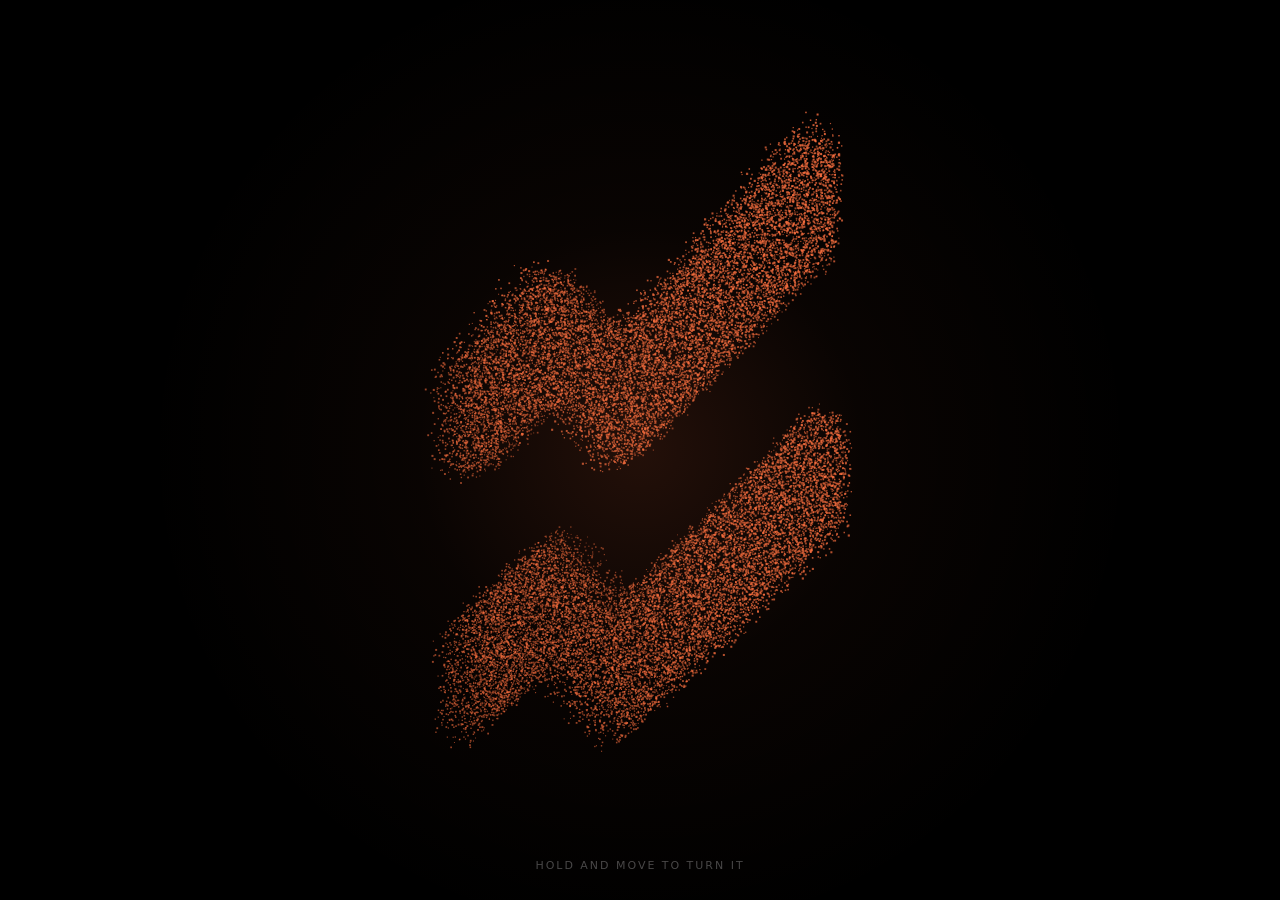
<file: index.html>
<!doctype html>
<html lang="en">
<head>
  <meta charset="utf-8" />
  <meta name="viewport" content="width=device-width, initial-scale=1" />
  <title>Uprising — Particle Mark</title>
  <meta name="description" content="Interactive particle rendering of the Uprising mark. Canvas 2D, no dependencies." />
  <link rel="icon" href="logo.svg" type="image/svg+xml" />
  <link rel="stylesheet" href="style.css" />
</head>
<body>
  <main class="stage">
    <canvas id="scene" aria-label="Animated particle rendering of the Uprising mark"></canvas>
    <p class="hint">hold and move to turn it</p>
  </main>
  <script src="particles.js"></script>
</body>
</html>
</file>
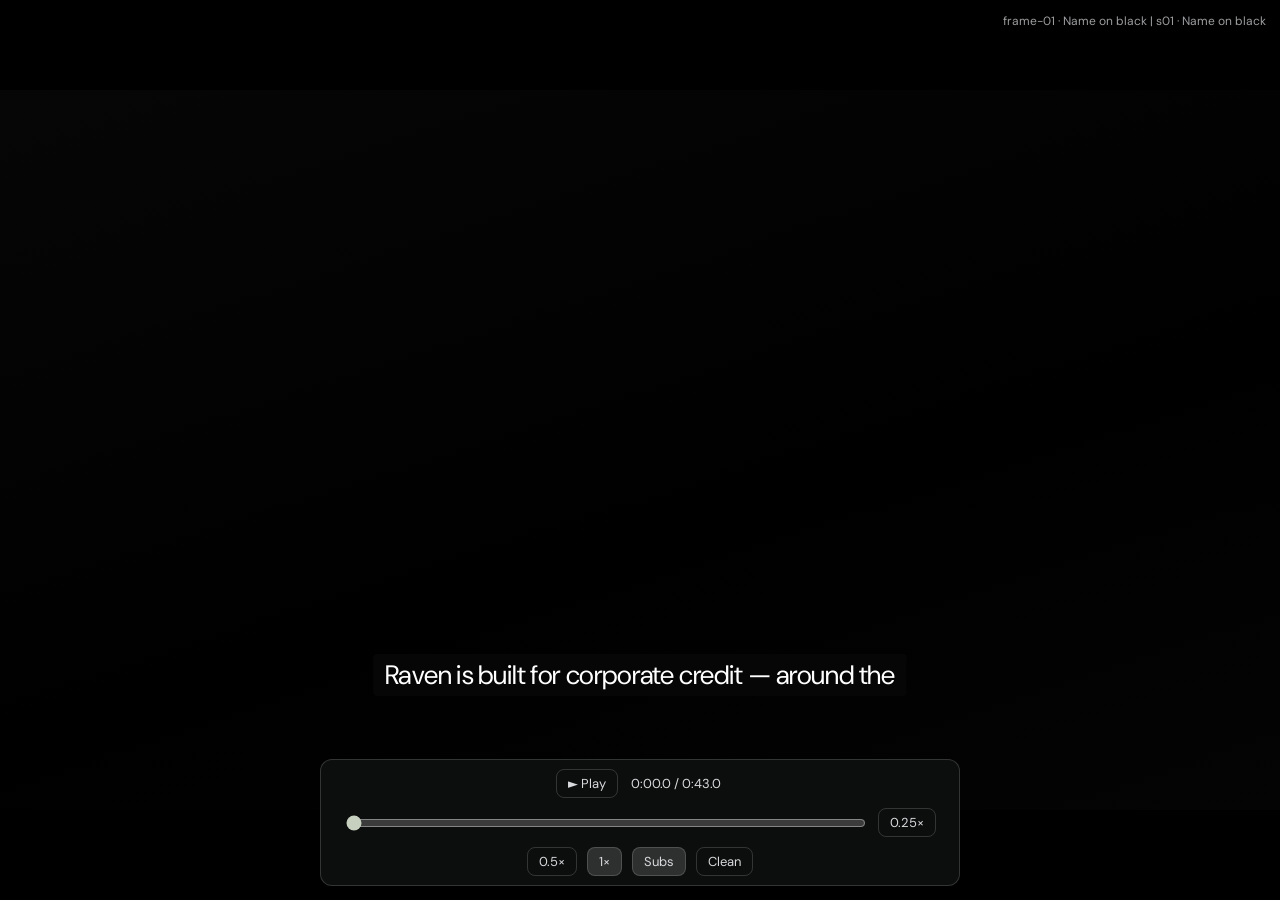
<file: raven-animatic/index.html>
<!doctype html>
<html lang="en"><head><meta charset="utf-8">
<meta name="viewport" content="width=device-width, initial-scale=1, viewport-fit=cover">
<title>Raven | Shorts No.1 — animatic, revision 5</title>
<link rel="preconnect" href="https://fonts.googleapis.com">
<link rel="preconnect" href="https://fonts.gstatic.com" crossorigin>
<link rel="stylesheet" href="https://fonts.googleapis.com/css2?family=DM+Sans:ital,opsz,wght@0,9..40,300..700&display=swap">
<style>
*{box-sizing:border-box}
html,body{margin:0;height:100%;background:#000;overflow:hidden}
body{font-family:'Google Sans','Google Sans Text','DM Sans',system-ui,sans-serif;-webkit-font-smoothing:antialiased}
#wrap{position:fixed;inset:0;overflow:hidden;background:#000}
#stage{position:absolute;left:50%;top:50%;width:1920px;height:1080px;transform-origin:50% 50%;background:#000}
.sc{position:absolute;inset:0;overflow:hidden}
.beat{position:absolute;inset:0}
#flash{position:absolute;inset:0;pointer-events:none;opacity:0;background:#fff}
#caps{position:absolute;left:0;top:836px;width:1920px;height:230px;display:flex;flex-direction:column;
  align-items:center;justify-content:flex-start;gap:8px;padding-top:10px;pointer-events:none}
#caps span{display:inline-block;max-width:1560px;padding:6px 18px;border-radius:6px;background:rgba(8,8,8,.78);
  color:#fff;font-size:40px;line-height:1.28;letter-spacing:-.01em;text-align:center}
body.nosubs #caps{display:none}
.ln{display:block;overflow:hidden}
.ln>i{display:block;font-style:normal;will-change:transform}
#bar{position:fixed;left:50%;transform:translateX(-50%);bottom:calc(14px + env(safe-area-inset-bottom,0px));
  z-index:9;display:flex;flex-wrap:wrap;gap:10px;align-items:center;justify-content:center;max-width:calc(100vw - 20px);
  padding:9px 12px;background:rgba(14,16,15,.88);border:1px solid rgba(255,255,255,.16);border-radius:12px;
  color:#d8dadd;font-size:13px;backdrop-filter:blur(8px)}
body.clean #bar{display:none}
#bar button{font:inherit;color:#d8dadd;background:transparent;border:1px solid rgba(255,255,255,.16);
  border-radius:8px;padding:5px 11px;cursor:pointer}
#bar button:hover{border-color:rgba(255,255,255,.45)}
#bar button.on{background:rgba(255,255,255,.14)}
#scrub{width:min(46vw,520px);accent-color:#C7D0BE}
#tc{font-variant-numeric:tabular-nums;min-width:96px;text-align:center}
#hud{position:fixed;right:14px;top:12px;z-index:9;color:rgba(216,218,221,.72);font-size:12px;text-align:right;
  line-height:1.5;pointer-events:none}
body.clean #hud{display:none}
</style></head>
<body>
<div id="wrap"><div id="stage">
  <div class="sc" id="s01"><div style="width: 1920px; height: 1080px; box-sizing: border-box; position: relative; overflow: hidden; background: linear-gradient(162deg, #060606 0%, #000000 58%, #040404 100%); font-family: 'Google Sans', 'Google Sans Text', 'DM Sans', system-ui, sans-serif; color: #ffffff">

  <svg viewBox="0 0 58 42" aria-hidden="true" style="position: absolute; left: 750px; top: 80px; width: 1366px; height: 989px; opacity: 0.15">
    <path d="M33.2617 6.31543H38.5947L44.4883 12.6309H32.4189L27.9287 17.4023H34.2441L57.8213 41.2607H19.2266L12.7715 37.752L11.9287 41.2607L4.91211 35.3662V19.0869H0L12.7715 6.31543H9.96387L16.2793 0H27.3672L33.2617 6.31543ZM24.7002 5.05273C23.6803 5.05279 22.8535 5.87953 22.8535 6.89941C22.8536 7.9192 23.6804 8.74604 24.7002 8.74609C25.72 8.74609 26.5468 7.91923 26.5469 6.89941C26.5469 5.8795 25.7201 5.05273 24.7002 5.05273Z" fill="#C7D0BE"></path>
  </svg>

  <div style="position: absolute; left: 120px; top: 80px; width: 250px; height: 64px; display: flex; align-items: center; gap: 20px">
    <svg viewBox="0 0 58 42" aria-hidden="true" style="width: 86px; height: 62px">
      <path d="M33.2617 6.31543H38.5947L44.4883 12.6309H32.4189L27.9287 17.4023H34.2441L57.8213 41.2607H19.2266L12.7715 37.752L11.9287 41.2607L4.91211 35.3662V19.0869H0L12.7715 6.31543H9.96387L16.2793 0H27.3672L33.2617 6.31543ZM24.7002 5.05273C23.6803 5.05279 22.8535 5.87953 22.8535 6.89941C22.8536 7.9192 23.6804 8.74604 24.7002 8.74609C25.72 8.74609 26.5468 7.91923 26.5469 6.89941C26.5469 5.8795 25.7201 5.05273 24.7002 5.05273Z" fill="#C7D0BE"></path>
    </svg>
    <span style="font-size: 46px; font-weight: 500; letter-spacing: -0.02em; color: #C7D0BE">Raven</span>
  </div>

  <h1 style="position: absolute; left: 120px; top: 430px; margin: 0; width: 1020px; font-size: 120px; font-weight: 500; line-height: 1.1; letter-spacing: -0.02em; color: #ffffff">Built for<br>corporate credit</h1>

  <div style="position: absolute; left: 120px; top: 762px; font-size: 32px; font-weight: 400; line-height: 1.1; letter-spacing: -0.02em; color: rgba(255,255,255,0.7)">raven.ai</div>

</div></div>
  <div class="sc" id="s02"><div style="width: 1920px; height: 1080px; box-sizing: border-box; position: relative; overflow: hidden; background: linear-gradient(162deg, #060606 0%, #000000 58%, #040404 100%); font-family: 'Google Sans', 'Google Sans Text', 'DM Sans', system-ui, sans-serif; color: #ffffff">

  <div style="position: absolute; left: 120px; top: 104px; width: 1680px; display: flex">
    
      <div style="width: 336px; display: flex; flex-direction: column; align-items: center; gap: 18px">
        <span style="font-size: 30px; font-weight: 400; line-height: 1.1; letter-spacing: -0.02em; color: rgba(255,255,255,0.88); white-space: nowrap">Deal documents</span>
        <div style="width: 180px; height: 3px; background: rgba(199,208,190,0.5)"></div>
      </div>
    
      <div style="width: 336px; display: flex; flex-direction: column; align-items: center; gap: 18px">
        <span style="font-size: 30px; font-weight: 400; line-height: 1.1; letter-spacing: -0.02em; color: rgba(255,255,255,0.88); white-space: nowrap">Third-party data</span>
        <div style="width: 180px; height: 3px; background: rgba(199,208,190,0.5)"></div>
      </div>
    
      <div style="width: 336px; display: flex; flex-direction: column; align-items: center; gap: 18px">
        <span style="font-size: 30px; font-weight: 400; line-height: 1.1; letter-spacing: -0.02em; color: rgba(255,255,255,0.88); white-space: nowrap">Firm credit policies</span>
        <div style="width: 180px; height: 3px; background: rgba(199,208,190,0.5)"></div>
      </div>
    
      <div style="width: 336px; display: flex; flex-direction: column; align-items: center; gap: 18px">
        <span style="font-size: 30px; font-weight: 400; line-height: 1.1; letter-spacing: -0.02em; color: rgba(255,255,255,0.88); white-space: nowrap">Firm data</span>
        <div style="width: 180px; height: 3px; background: rgba(199,208,190,0.5)"></div>
      </div>
    
      <div style="width: 336px; display: flex; flex-direction: column; align-items: center; gap: 18px">
        <span style="font-size: 30px; font-weight: 400; line-height: 1.1; letter-spacing: -0.02em; color: rgba(255,255,255,0.88); white-space: nowrap">Raven credit intelligence</span>
        <div style="width: 220px; height: 6px; background: #C7D0BE"></div>
      </div>
    
  </div>

  
    <svg viewBox="0 0 1920 130" aria-hidden="true" style="position: absolute; left: 0; top: 172px; width: 1920px; height: 130px">
      <g stroke="#C7D0BE" stroke-opacity="0.5" stroke-width="3" fill="none">
        <path d="M288 0 L960 130"></path>
        <path d="M624 0 L960 130"></path>
        <path d="M960 0 L960 130"></path>
        <path d="M1296 0 L960 130"></path>
        <path d="M1632 0 L960 130"></path>
      </g>
    </svg>
  

  
    <div style="position: absolute; left: 760px; top: 300px; width: 400px; height: 400px; box-sizing: border-box; border: 3px solid rgba(199,208,190,0.45); border-radius: 14px; display: flex; flex-direction: column; align-items: center; justify-content: center; gap: 26px">
      <svg viewBox="0 0 58 42" aria-hidden="true" style="width: 96px; height: 70px">
        <path d="M33.2617 6.31543H38.5947L44.4883 12.6309H32.4189L27.9287 17.4023H34.2441L57.8213 41.2607H19.2266L12.7715 37.752L11.9287 41.2607L4.91211 35.3662V19.0869H0L12.7715 6.31543H9.96387L16.2793 0H27.3672L33.2617 6.31543ZM24.7002 5.05273C23.6803 5.05279 22.8535 5.87953 22.8535 6.89941C22.8536 7.9192 23.6804 8.74604 24.7002 8.74609C25.72 8.74609 26.5468 7.91923 26.5469 6.89941C26.5469 5.8795 25.7201 5.05273 24.7002 5.05273Z" fill="#C7D0BE"></path>
      </svg>
      <div style="font-size: 40px; font-weight: 500; line-height: 1.1; letter-spacing: 0.24em; text-indent: 0.24em; color: #ffffff">RAVEN</div>
      <div style="font-size: 24px; font-weight: 400; line-height: 1.1; letter-spacing: -0.02em; color: rgba(255,255,255,0.7)">The intelligence layer</div>
    </div>
  

  
    <div>
      <svg viewBox="0 0 1920 60" aria-hidden="true" style="position: absolute; left: 0; top: 470px; width: 1920px; height: 60px">
        <g stroke="#C7D0BE" stroke-opacity="0.6" stroke-width="3" fill="#C7D0BE">
          <path d="M760 30 L450 30"></path>
          <polygon points="424,30 452,18 452,42" stroke="none"></polygon>
          <path d="M1160 30 L1470 30"></path>
          <polygon points="1496,30 1468,18 1468,42" stroke="none"></polygon>
        </g>
      </svg>
      <div style="position: absolute; left: 160px; top: 482px; width: 240px; text-align: right; font-size: 32px; font-weight: 400; letter-spacing: -0.02em; color: #ffffff">Underwriting</div>
      <div style="position: absolute; left: 1520px; top: 482px; font-size: 32px; font-weight: 400; letter-spacing: -0.02em; color: #ffffff">Monitoring</div>
    </div>
  

  
    <div style="position: absolute; left: 120px; top: 730px; width: 1680px; height: 84px; box-sizing: border-box; border: 3px solid rgba(255,255,255,0.14); border-radius: 14px; overflow: hidden">
      <div style="position: absolute; left: -387px; top: 0; height: 84px; display: flex; align-items: center">
        
          <div style="width: 200px; flex: 0 0 200px; display: flex; flex-direction: column; align-items: center; gap: 9px;">
            <span style="font-size: 32px; font-weight: 400; line-height: 1.1; letter-spacing: -0.02em; white-space: nowrap; color: rgba(255,255,255,0.35)">Deal screen</span>
            <div style="width: 0; height: 6px"></div>
          </div>
          <div style="width: 68px; flex: 0 0 68px; display: flex; align-items: center; justify-content: center; padding-bottom: 12px">
            <svg viewBox="0 0 12 20" aria-hidden="true" style="width: 12px; height: 20px">
              <path d="M2.5 2.5 L9.5 10 L2.5 17.5" fill="none" stroke="rgba(255,255,255,0.35)" stroke-width="3"></path>
            </svg>
          </div>
        
          <div style="width: 210px; flex: 0 0 210px; display: flex; flex-direction: column; align-items: center; gap: 9px;">
            <span style="font-size: 32px; font-weight: 400; line-height: 1.1; letter-spacing: -0.02em; white-space: nowrap; color: rgba(255,255,255,0.35)">EBITDA walk</span>
            <div style="width: 0; height: 6px"></div>
          </div>
          <div style="width: 68px; flex: 0 0 68px; display: flex; align-items: center; justify-content: center; padding-bottom: 12px">
            <svg viewBox="0 0 12 20" aria-hidden="true" style="width: 12px; height: 20px">
              <path d="M2.5 2.5 L9.5 10 L2.5 17.5" fill="none" stroke="rgba(255,255,255,0.35)" stroke-width="3"></path>
            </svg>
          </div>
        
          <div style="width: 250px; flex: 0 0 250px; display: flex; flex-direction: column; align-items: center; gap: 9px;">
            <span style="font-size: 32px; font-weight: 400; line-height: 1.1; letter-spacing: -0.02em; white-space: nowrap; color: rgba(255,255,255,0.35)">Sensitize model</span>
            <div style="width: 0; height: 6px"></div>
          </div>
          <div style="width: 68px; flex: 0 0 68px; display: flex; align-items: center; justify-content: center; padding-bottom: 12px">
            <svg viewBox="0 0 12 20" aria-hidden="true" style="width: 12px; height: 20px">
              <path d="M2.5 2.5 L9.5 10 L2.5 17.5" fill="none" stroke="rgba(255,255,255,0.35)" stroke-width="3"></path>
            </svg>
          </div>
        
          <div style="width: 225px; flex: 0 0 225px; display: flex; flex-direction: column; align-items: center; gap: 9px;">
            <span style="font-size: 32px; font-weight: 400; line-height: 1.1; letter-spacing: -0.02em; white-space: nowrap; color: rgba(255,255,255,0.35)">Peer analysis</span>
            <div style="width: 0; height: 6px"></div>
          </div>
          <div style="width: 68px; flex: 0 0 68px; display: flex; align-items: center; justify-content: center; padding-bottom: 12px">
            <svg viewBox="0 0 12 20" aria-hidden="true" style="width: 12px; height: 20px">
              <path d="M2.5 2.5 L9.5 10 L2.5 17.5" fill="none" stroke="rgba(255,255,255,0.35)" stroke-width="3"></path>
            </svg>
          </div>
        
          <div style="width: 140px; flex: 0 0 140px; display: flex; flex-direction: column; align-items: center; gap: 9px; transform: scale(1.06); transform-origin: center">
            <span style="font-size: 32px; font-weight: 400; line-height: 1.1; letter-spacing: -0.02em; white-space: nowrap; color: #ffffff">IC Memo</span>
            <div style="width: 100px; height: 4px; background: rgba(199,208,190,0.8)"></div>
          </div>
          <div style="width: 68px; flex: 0 0 68px; display: flex; align-items: center; justify-content: center; padding-bottom: 12px">
            <svg viewBox="0 0 12 20" aria-hidden="true" style="width: 12px; height: 20px">
              <path d="M2.5 2.5 L9.5 10 L2.5 17.5" fill="none" stroke="rgba(255,255,255,0.35)" stroke-width="3"></path>
            </svg>
          </div>
        
          <div style="width: 210px; flex: 0 0 210px; display: flex; flex-direction: column; align-items: center; gap: 9px;">
            <span style="font-size: 32px; font-weight: 400; line-height: 1.1; letter-spacing: -0.02em; white-space: nowrap; color: rgba(255,255,255,0.35)">Legal review</span>
            <div style="width: 0; height: 6px"></div>
          </div>
          <div style="width: 68px; flex: 0 0 68px; display: flex; align-items: center; justify-content: center; padding-bottom: 12px">
            <svg viewBox="0 0 12 20" aria-hidden="true" style="width: 12px; height: 20px">
              <path d="M2.5 2.5 L9.5 10 L2.5 17.5" fill="none" stroke="rgba(255,255,255,0.35)" stroke-width="3"></path>
            </svg>
          </div>
        
          <div style="width: 230px; flex: 0 0 230px; display: flex; flex-direction: column; align-items: center; gap: 9px;">
            <span style="font-size: 32px; font-weight: 400; line-height: 1.1; letter-spacing: -0.02em; white-space: nowrap; color: rgba(255,255,255,0.35)">Compare deals</span>
            <div style="width: 0; height: 6px"></div>
          </div>
          <div style="width: 68px; flex: 0 0 68px; display: flex; align-items: center; justify-content: center; padding-bottom: 12px">
            <svg viewBox="0 0 12 20" aria-hidden="true" style="width: 12px; height: 20px">
              <path d="M2.5 2.5 L9.5 10 L2.5 17.5" fill="none" stroke="rgba(255,255,255,0.35)" stroke-width="3"></path>
            </svg>
          </div>
        
          <div style="width: 300px; flex: 0 0 300px; display: flex; flex-direction: column; align-items: center; gap: 9px;">
            <span style="font-size: 32px; font-weight: 400; line-height: 1.1; letter-spacing: -0.02em; white-space: nowrap; color: rgba(255,255,255,0.35)">Portfolio snapshot</span>
            <div style="width: 0; height: 6px"></div>
          </div>
          <div style="width: 68px; flex: 0 0 68px; display: flex; align-items: center; justify-content: center; padding-bottom: 12px">
            <svg viewBox="0 0 12 20" aria-hidden="true" style="width: 12px; height: 20px">
              <path d="M2.5 2.5 L9.5 10 L2.5 17.5" fill="none" stroke="rgba(255,255,255,0.35)" stroke-width="3"></path>
            </svg>
          </div>
        
          <div style="width: 210px; flex: 0 0 210px; display: flex; flex-direction: column; align-items: center; gap: 9px;">
            <span style="font-size: 32px; font-weight: 400; line-height: 1.1; letter-spacing: -0.02em; white-space: nowrap; color: rgba(255,255,255,0.35)">Raven Agent</span>
            <div style="width: 0; height: 6px"></div>
          </div>
          <div style="display: none">
            <svg viewBox="0 0 12 20" aria-hidden="true" style="width: 12px; height: 20px">
              <path d="M2.5 2.5 L9.5 10 L2.5 17.5" fill="none" stroke="rgba(255,255,255,0.35)" stroke-width="3"></path>
            </svg>
          </div>
        
      </div>
      <div style="position: absolute; left: 0; top: 0; width: 120px; height: 100%; background: linear-gradient(to right, #000000 0%, rgba(0,0,0,0) 100%)"></div>
      <div style="position: absolute; right: 0; top: 0; width: 120px; height: 100%; background: linear-gradient(to left, #000000 0%, rgba(0,0,0,0) 100%)"></div>
    </div>
  

</div></div>
  <div class="sc" id="chat"><div class="beat" data-id="frame-03a"><div style="width: 1920px; height: 1080px; box-sizing: border-box; position: relative; overflow: hidden; background: #faf9f5; font-family: 'Google Sans', 'Google Sans Text', 'DM Sans', system-ui, sans-serif; color: #1d1d1f">

  <div style="position: absolute; left: 310px; top: 38px; width: 1300px; height: 787px; box-sizing: border-box; background: #ffffff; border: 3px solid #e6e6e1; border-radius: 14px; display: flex; flex-direction: column; overflow: hidden">

    <div style="height: 60px; flex: 0 0 60px; box-sizing: border-box; padding: 0 28px; display: flex; align-items: center; gap: 12px; border-bottom: 3px solid #e6e6e1">
      <svg viewBox="0 0 58 42" aria-hidden="true" style="width: 32px; height: 23px">
        <path d="M33.2617 6.31543H38.5947L44.4883 12.6309H32.4189L27.9287 17.4023H34.2441L57.8213 41.2607H19.2266L12.7715 37.752L11.9287 41.2607L4.91211 35.3662V19.0869H0L12.7715 6.31543H9.96387L16.2793 0H27.3672L33.2617 6.31543ZM24.7002 5.05273C23.6803 5.05279 22.8535 5.87953 22.8535 6.89941C22.8536 7.9192 23.6804 8.74604 24.7002 8.74609C25.72 8.74609 26.5468 7.91923 26.5469 6.89941C26.5469 5.8795 25.7201 5.05273 24.7002 5.05273Z" fill="#141a2e"></path>
      </svg>
      <span style="font-size: 22px; font-weight: 700; letter-spacing: -0.01em">Raven Agent</span>
      <span style="font-size: 22px; font-weight: 400; color: #77777c">· Project Alpha</span>
    </div>

    <div style="flex: 1 1 auto; min-height: 0; box-sizing: border-box; padding: 12px 28px; display: flex; flex-direction: column; justify-content: flex-end; gap: 5px; overflow: hidden">

      

      

      
    </div>

    <div style="flex: 0 0 140px; box-sizing: border-box; padding: 0 28px 14px; display: flex; flex-direction: column; gap: 8px">
      <div style="border: 3px solid #e6e6e1; border-radius: 14px; padding: 12px 18px 10px; display: flex; flex-direction: column; gap: 8px">
        <div style="display: flex; align-items: center; min-height: 30px">
          <span style="font-size: 21px; letter-spacing: -0.01em; color: #1d1d1f">Provide the EBITDA walk for Project Alpha</span>
          
            <span style="display: inline-block; width: 3px; height: 28px; background: #1d1d1f; margin-left: 2px"></span>
          
        </div>
        <div style="display: flex; align-items: center; justify-content: space-between">
          <div style="display: flex; align-items: center; gap: 22px; color: #77777c; font-size: 19px">
            <svg viewBox="0 0 22 22" aria-hidden="true" style="width: 22px; height: 22px">
              <path d="M16 10 L10 16 a3.6 3.6 0 0 1-5.1-5.1 L12.2 3.7 a2.5 2.5 0 0 1 3.5 3.5 L8.6 14.6" fill="none" stroke="#77777c" stroke-width="3" stroke-linecap="round"></path>
            </svg>
            <span style="display: inline-flex; align-items: center; gap: 8px">
              <svg viewBox="0 0 22 22" aria-hidden="true" style="width: 22px; height: 22px">
                <circle cx="11" cy="11" r="8" fill="none" stroke="#77777c" stroke-width="3"></circle>
                <path d="M3 11 H19 M11 3 a12 12 0 0 1 0 16 a12 12 0 0 1 0-16" fill="none" stroke="#77777c" stroke-width="3"></path>
              </svg>
              Web
            </span>
            <span style="display: inline-flex; align-items: center; gap: 8px">
              <svg viewBox="0 0 22 22" aria-hidden="true" style="width: 22px; height: 22px">
                <g fill="none" stroke="#77777c" stroke-width="3">
                  <rect x="3.5" y="3.5" width="6.5" height="6.5" rx="1.6"></rect>
                  <rect x="12" y="3.5" width="6.5" height="6.5" rx="1.6"></rect>
                  <rect x="3.5" y="12" width="6.5" height="6.5" rx="1.6"></rect>
                  <rect x="12" y="12" width="6.5" height="6.5" rx="1.6"></rect>
                </g>
              </svg>
              Skills
            </span>
          </div>
          <button type="button" aria-label="Send" style="width: 44px; height: 44px; border: none; border-radius: 999px; background: #141a2e; display: flex; align-items: center; justify-content: center; cursor: pointer; padding: 0">
            <svg viewBox="0 0 22 22" aria-hidden="true" style="width: 20px; height: 20px">
              <path d="M11 17 V5.5 M5.6 11 L11 5 L16.4 11" fill="none" stroke="#ffffff" stroke-width="3" stroke-linecap="round" stroke-linejoin="round"></path>
            </svg>
          </button>
        </div>
      </div>
      <div style="font-size: 16px; line-height: 1.3; color: #77777c; text-align: center">Raven reads your deal room to answer. Check figures against the sources it cites.</div>
    </div>

  </div>
</div></div>
<div class="beat" data-id="frame-03b"><div style="width: 1920px; height: 1080px; box-sizing: border-box; position: relative; overflow: hidden; background: #faf9f5; font-family: 'Google Sans', 'Google Sans Text', 'DM Sans', system-ui, sans-serif; color: #1d1d1f">

  <div style="position: absolute; left: 310px; top: 38px; width: 1300px; height: 787px; box-sizing: border-box; background: #ffffff; border: 3px solid #e6e6e1; border-radius: 14px; display: flex; flex-direction: column; overflow: hidden">

    <div style="height: 60px; flex: 0 0 60px; box-sizing: border-box; padding: 0 28px; display: flex; align-items: center; gap: 12px; border-bottom: 3px solid #e6e6e1">
      <svg viewBox="0 0 58 42" aria-hidden="true" style="width: 32px; height: 23px">
        <path d="M33.2617 6.31543H38.5947L44.4883 12.6309H32.4189L27.9287 17.4023H34.2441L57.8213 41.2607H19.2266L12.7715 37.752L11.9287 41.2607L4.91211 35.3662V19.0869H0L12.7715 6.31543H9.96387L16.2793 0H27.3672L33.2617 6.31543ZM24.7002 5.05273C23.6803 5.05279 22.8535 5.87953 22.8535 6.89941C22.8536 7.9192 23.6804 8.74604 24.7002 8.74609C25.72 8.74609 26.5468 7.91923 26.5469 6.89941C26.5469 5.8795 25.7201 5.05273 24.7002 5.05273Z" fill="#141a2e"></path>
      </svg>
      <span style="font-size: 22px; font-weight: 700; letter-spacing: -0.01em">Raven Agent</span>
      <span style="font-size: 22px; font-weight: 400; color: #77777c">· Project Alpha</span>
    </div>

    <div style="flex: 1 1 auto; min-height: 0; box-sizing: border-box; padding: 12px 28px; display: flex; flex-direction: column; justify-content: flex-end; gap: 5px; overflow: hidden">

      

      
        <div style="display: flex; justify-content: flex-end; padding-bottom: 4px">
          <div style="max-width: 820px; background: #f0f0ec; border-radius: 10px; padding: 11px 20px; font-size: 21px; line-height: 1.3; letter-spacing: -0.01em">Provide the EBITDA walk for Project Alpha</div>
        </div>
      

      
        <div style="display: flex; flex-direction: column; gap: 10px">

          <div style="display: flex; align-items: center; gap: 11px">
            <svg viewBox="0 0 58 42" aria-hidden="true" style="width: 30px; height: 22px">
              <path d="M33.2617 6.31543H38.5947L44.4883 12.6309H32.4189L27.9287 17.4023H34.2441L57.8213 41.2607H19.2266L12.7715 37.752L11.9287 41.2607L4.91211 35.3662V19.0869H0L12.7715 6.31543H9.96387L16.2793 0H27.3672L33.2617 6.31543ZM24.7002 5.05273C23.6803 5.05279 22.8535 5.87953 22.8535 6.89941C22.8536 7.9192 23.6804 8.74604 24.7002 8.74609C25.72 8.74609 26.5468 7.91923 26.5469 6.89941C26.5469 5.8795 25.7201 5.05273 24.7002 5.05273Z" fill="#141a2e"></path>
            </svg>
            <span style="font-size: 21px; font-weight: 700; letter-spacing: -0.01em">Raven</span>
          </div>

          
            <div style="display: flex; align-items: center; gap: 12px; font-size: 19px; color: #77777c; padding: 2px 0 4px">
              <svg viewBox="0 0 18 18" aria-hidden="true" style="width: 20px; height: 20px; flex: 0 0 20px">
                <path d="M3.5 9.5 L7.2 13.2 L14.5 5" fill="none" stroke="#3d8b5a" stroke-width="3" stroke-linecap="round" stroke-linejoin="round"></path>
              </svg>
              <span style="color: #1d1d1f">Pulled the EBITDA walk from the vault</span>
              <span style="display: inline-flex; align-items: center; border: 3px solid #e6e6e1; border-radius: 7px; padding: 1px 11px; font-size: 17px; color: #1d1d1f">Raven Agent</span>
              <span>3 steps · 12s</span>
              <svg viewBox="0 0 18 18" aria-hidden="true" style="width: 18px; height: 18px">
                <path d="M4.5 6.8 L9 11.5 L13.5 6.8" fill="none" stroke="#77777c" stroke-width="3" stroke-linecap="round" stroke-linejoin="round"></path>
              </svg>
            </div>
          

          
            <p style="margin: 0 0 4px; font-size: 20px; line-height: 1.45; letter-spacing: -0.01em; text-wrap: pretty">PF Adjusted EBITDA is <strong>$326.0MM</strong> on the deal documents: <strong>$258.0MM</strong> reported, plus <strong>$32.0MM</strong> of management adjustments and <strong>$36.0MM</strong> of pro forma items.</p>
          

          <div style="display: flex; flex-direction: column">
            <div style="display: flex; align-items: center; gap: 12px; padding-bottom: 8px; font-size: 18px; color: #77777c">
              <span style="font-weight: 700; color: #1d1d1f">USD in millions (MM)</span>
              
                <span>Deal docs, locked</span>
              
              
            </div>

            <div style="display: flex; border-bottom: 3px solid #e6e6e1; padding-bottom: 7px">
              
                <div style="width: 780px; flex: 0 0 780px; box-sizing: border-box; padding: 0 12px; font-size: 18px; font-weight: 500; line-height: 1.25; color: #77777c; text-align: left;">Item</div>
              
                <div style="width: 220px; flex: 0 0 220px; box-sizing: border-box; padding: 0 12px; font-size: 18px; font-weight: 500; line-height: 1.25; color: #77777c; text-align: right;">Deal docs</div>
              
                <div style="width: 244px; flex: 0 0 244px; box-sizing: border-box; padding: 0 12px; font-size: 18px; font-weight: 500; line-height: 1.25; color: #77777c; text-align: right;">Type</div>
              
            </div>

            
              <div style="display: flex; align-items: baseline; border-bottom: 3px solid #f2f2ed; background: #f3f3ee; font-weight: 700;">
                
                  <div style="width: 780px; flex: 0 0 780px; box-sizing: border-box; padding: 4px 12px; font-size: 20px; line-height: 1.25; letter-spacing: -0.01em; text-align: left; font-weight: 700;">
                    <span style="">Reported EBITDA</span>
                    
                  </div>
                
                  <div style="width: 220px; flex: 0 0 220px; box-sizing: border-box; padding: 4px 12px; font-size: 20px; line-height: 1.25; letter-spacing: -0.01em; text-align: right; font-weight: 700;">
                    <span style="">258.0</span>
                    
                  </div>
                
                  <div style="width: 244px; flex: 0 0 244px; box-sizing: border-box; padding: 4px 12px; font-size: 20px; line-height: 1.25; letter-spacing: -0.01em; text-align: right; color: #9a9a93;">
                    <span style="">–</span>
                    
                  </div>
                
              </div>
            
              <div style="display: flex; align-items: baseline; border-bottom: 3px solid #f2f2ed;">
                
                  <div style="width: 780px; flex: 0 0 780px; box-sizing: border-box; padding: 4px 12px; font-size: 20px; line-height: 1.25; letter-spacing: -0.01em; text-align: left;">
                    <span style="">(+) Restructuring &amp; Other Transaction Related Costs</span>
                    
                  </div>
                
                  <div style="width: 220px; flex: 0 0 220px; box-sizing: border-box; padding: 4px 12px; font-size: 20px; line-height: 1.25; letter-spacing: -0.01em; text-align: right;">
                    <span style="">+20.0</span>
                    
                  </div>
                
                  <div style="width: 244px; flex: 0 0 244px; box-sizing: border-box; padding: 4px 12px; font-size: 20px; line-height: 1.25; letter-spacing: -0.01em; text-align: right;">
                    <span style="display: inline-block; padding: 2px 11px; border-radius: 7px; font-size: 17px; font-weight: 500; color: #3d6a22; background: rgba(61,106,34,0.14);">One-time</span>
                    
                  </div>
                
              </div>
            
              <div style="display: flex; align-items: baseline; border-bottom: 3px solid #f2f2ed;">
                
                  <div style="width: 780px; flex: 0 0 780px; box-sizing: border-box; padding: 4px 12px; font-size: 20px; line-height: 1.25; letter-spacing: -0.01em; text-align: left;">
                    <span style="">(+) Non-Cash Impairments</span>
                    
                  </div>
                
                  <div style="width: 220px; flex: 0 0 220px; box-sizing: border-box; padding: 4px 12px; font-size: 20px; line-height: 1.25; letter-spacing: -0.01em; text-align: right;">
                    <span style="">+8.0</span>
                    
                  </div>
                
                  <div style="width: 244px; flex: 0 0 244px; box-sizing: border-box; padding: 4px 12px; font-size: 20px; line-height: 1.25; letter-spacing: -0.01em; text-align: right;">
                    <span style="display: inline-block; padding: 2px 11px; border-radius: 7px; font-size: 17px; font-weight: 500; color: #2a5391; background: rgba(42,83,145,0.14);">Non-cash</span>
                    
                  </div>
                
              </div>
            
              <div style="display: flex; align-items: baseline; border-bottom: 3px solid #f2f2ed;">
                
                  <div style="width: 780px; flex: 0 0 780px; box-sizing: border-box; padding: 4px 12px; font-size: 20px; line-height: 1.25; letter-spacing: -0.01em; text-align: left;">
                    <span style="">(+/-) Other Management Adjustments</span>
                    
                  </div>
                
                  <div style="width: 220px; flex: 0 0 220px; box-sizing: border-box; padding: 4px 12px; font-size: 20px; line-height: 1.25; letter-spacing: -0.01em; text-align: right;">
                    <span style="">+4.0</span>
                    
                  </div>
                
                  <div style="width: 244px; flex: 0 0 244px; box-sizing: border-box; padding: 4px 12px; font-size: 20px; line-height: 1.25; letter-spacing: -0.01em; text-align: right;">
                    <span style="display: inline-block; padding: 2px 11px; border-radius: 7px; font-size: 17px; font-weight: 500; color: #8a5a12; background: rgba(138,90,18,0.14);">Normalizing</span>
                    
                  </div>
                
              </div>
            
              <div style="display: flex; align-items: baseline; border-bottom: 3px solid #f2f2ed; background: #f3f3ee; font-weight: 700;">
                
                  <div style="width: 780px; flex: 0 0 780px; box-sizing: border-box; padding: 4px 12px; font-size: 20px; line-height: 1.25; letter-spacing: -0.01em; text-align: left; font-weight: 700;">
                    <span style="">Adjusted EBITDA</span>
                    
                  </div>
                
                  <div style="width: 220px; flex: 0 0 220px; box-sizing: border-box; padding: 4px 12px; font-size: 20px; line-height: 1.25; letter-spacing: -0.01em; text-align: right; font-weight: 700;">
                    <span style="">290.0</span>
                    
                  </div>
                
                  <div style="width: 244px; flex: 0 0 244px; box-sizing: border-box; padding: 4px 12px; font-size: 20px; line-height: 1.25; letter-spacing: -0.01em; text-align: right; color: #9a9a93;">
                    <span style="">–</span>
                    
                  </div>
                
              </div>
            
              <div style="display: flex; align-items: baseline; border-bottom: 3px solid #f2f2ed;">
                
                  <div style="width: 780px; flex: 0 0 780px; box-sizing: border-box; padding: 4px 12px; font-size: 20px; line-height: 1.25; letter-spacing: -0.01em; text-align: left;">
                    <span style="">(+) Pro Forma Acquired EBITDA</span>
                    
                  </div>
                
                  <div style="width: 220px; flex: 0 0 220px; box-sizing: border-box; padding: 4px 12px; font-size: 20px; line-height: 1.25; letter-spacing: -0.01em; text-align: right;">
                    <span style="">+12.0</span>
                    
                  </div>
                
                  <div style="width: 244px; flex: 0 0 244px; box-sizing: border-box; padding: 4px 12px; font-size: 20px; line-height: 1.25; letter-spacing: -0.01em; text-align: right;">
                    <span style="display: inline-block; padding: 2px 11px; border-radius: 7px; font-size: 17px; font-weight: 500; color: #1f6a64; background: rgba(31,106,100,0.14);">Pro forma</span>
                    
                  </div>
                
              </div>
            
              <div style="display: flex; align-items: baseline; border-bottom: 3px solid #f2f2ed;">
                
                  <div style="width: 780px; flex: 0 0 780px; box-sizing: border-box; padding: 4px 12px; font-size: 20px; line-height: 1.25; letter-spacing: -0.01em; text-align: left;">
                    <span style="">(+) Run-rate Cost Savings</span>
                    
                  </div>
                
                  <div style="width: 220px; flex: 0 0 220px; box-sizing: border-box; padding: 4px 12px; font-size: 20px; line-height: 1.25; letter-spacing: -0.01em; text-align: right;">
                    <span style="">+24.0</span>
                    
                  </div>
                
                  <div style="width: 244px; flex: 0 0 244px; box-sizing: border-box; padding: 4px 12px; font-size: 20px; line-height: 1.25; letter-spacing: -0.01em; text-align: right;">
                    <span style="display: inline-block; padding: 2px 11px; border-radius: 7px; font-size: 17px; font-weight: 500; color: #6b3aa0; background: rgba(107,58,160,0.14);">Synergy</span>
                    
                  </div>
                
              </div>
            
              <div style="display: flex; align-items: baseline; border-bottom: 3px solid #f2f2ed; background: #f3f3ee; font-weight: 700;">
                
                  <div style="width: 780px; flex: 0 0 780px; box-sizing: border-box; padding: 4px 12px; font-size: 20px; line-height: 1.25; letter-spacing: -0.01em; text-align: left; font-weight: 700;">
                    <span style="">PF Adjusted EBITDA</span>
                    
                  </div>
                
                  <div style="width: 220px; flex: 0 0 220px; box-sizing: border-box; padding: 4px 12px; font-size: 20px; line-height: 1.25; letter-spacing: -0.01em; text-align: right; font-weight: 700;">
                    <span style="">326.0</span>
                    
                  </div>
                
                  <div style="width: 244px; flex: 0 0 244px; box-sizing: border-box; padding: 4px 12px; font-size: 20px; line-height: 1.25; letter-spacing: -0.01em; text-align: right; color: #9a9a93;">
                    <span style="">–</span>
                    
                  </div>
                
              </div>
            
          </div>

          
            <p style="margin: 8px 0 0; font-size: 20px; line-height: 1.4; letter-spacing: -0.01em; text-wrap: pretty">Add-backs and pro forma items total <strong>$68.0MM</strong>, about 21% of the PF figure.</p>
          
        </div>
      
    </div>

    <div style="flex: 0 0 140px; box-sizing: border-box; padding: 0 28px 14px; display: flex; flex-direction: column; gap: 8px">
      <div style="border: 3px solid #e6e6e1; border-radius: 14px; padding: 12px 18px 10px; display: flex; flex-direction: column; gap: 8px">
        <div style="display: flex; align-items: center; min-height: 30px">
          <span style="font-size: 21px; letter-spacing: -0.01em; color: #77777c">Ask about any deal, or type / for a skill</span>
          
        </div>
        <div style="display: flex; align-items: center; justify-content: space-between">
          <div style="display: flex; align-items: center; gap: 22px; color: #77777c; font-size: 19px">
            <svg viewBox="0 0 22 22" aria-hidden="true" style="width: 22px; height: 22px">
              <path d="M16 10 L10 16 a3.6 3.6 0 0 1-5.1-5.1 L12.2 3.7 a2.5 2.5 0 0 1 3.5 3.5 L8.6 14.6" fill="none" stroke="#77777c" stroke-width="3" stroke-linecap="round"></path>
            </svg>
            <span style="display: inline-flex; align-items: center; gap: 8px">
              <svg viewBox="0 0 22 22" aria-hidden="true" style="width: 22px; height: 22px">
                <circle cx="11" cy="11" r="8" fill="none" stroke="#77777c" stroke-width="3"></circle>
                <path d="M3 11 H19 M11 3 a12 12 0 0 1 0 16 a12 12 0 0 1 0-16" fill="none" stroke="#77777c" stroke-width="3"></path>
              </svg>
              Web
            </span>
            <span style="display: inline-flex; align-items: center; gap: 8px">
              <svg viewBox="0 0 22 22" aria-hidden="true" style="width: 22px; height: 22px">
                <g fill="none" stroke="#77777c" stroke-width="3">
                  <rect x="3.5" y="3.5" width="6.5" height="6.5" rx="1.6"></rect>
                  <rect x="12" y="3.5" width="6.5" height="6.5" rx="1.6"></rect>
                  <rect x="3.5" y="12" width="6.5" height="6.5" rx="1.6"></rect>
                  <rect x="12" y="12" width="6.5" height="6.5" rx="1.6"></rect>
                </g>
              </svg>
              Skills
            </span>
          </div>
          <button type="button" aria-label="Send" style="width: 44px; height: 44px; border: none; border-radius: 999px; background: #141a2e; display: flex; align-items: center; justify-content: center; cursor: pointer; padding: 0">
            <svg viewBox="0 0 22 22" aria-hidden="true" style="width: 20px; height: 20px">
              <path d="M11 17 V5.5 M5.6 11 L11 5 L16.4 11" fill="none" stroke="#ffffff" stroke-width="3" stroke-linecap="round" stroke-linejoin="round"></path>
            </svg>
          </button>
        </div>
      </div>
      <div style="font-size: 16px; line-height: 1.3; color: #77777c; text-align: center">Raven reads your deal room to answer. Check figures against the sources it cites.</div>
    </div>

  </div>
</div></div>
<div class="beat" data-id="frame-03c"><div style="width: 1920px; height: 1080px; box-sizing: border-box; position: relative; overflow: hidden; background: #faf9f5; font-family: 'Google Sans', 'Google Sans Text', 'DM Sans', system-ui, sans-serif; color: #1d1d1f">

  <div style="position: absolute; left: 310px; top: 38px; width: 1300px; height: 787px; box-sizing: border-box; background: #ffffff; border: 3px solid #e6e6e1; border-radius: 14px; display: flex; flex-direction: column; overflow: hidden">

    <div style="height: 60px; flex: 0 0 60px; box-sizing: border-box; padding: 0 28px; display: flex; align-items: center; gap: 12px; border-bottom: 3px solid #e6e6e1">
      <svg viewBox="0 0 58 42" aria-hidden="true" style="width: 32px; height: 23px">
        <path d="M33.2617 6.31543H38.5947L44.4883 12.6309H32.4189L27.9287 17.4023H34.2441L57.8213 41.2607H19.2266L12.7715 37.752L11.9287 41.2607L4.91211 35.3662V19.0869H0L12.7715 6.31543H9.96387L16.2793 0H27.3672L33.2617 6.31543ZM24.7002 5.05273C23.6803 5.05279 22.8535 5.87953 22.8535 6.89941C22.8536 7.9192 23.6804 8.74604 24.7002 8.74609C25.72 8.74609 26.5468 7.91923 26.5469 6.89941C26.5469 5.8795 25.7201 5.05273 24.7002 5.05273Z" fill="#141a2e"></path>
      </svg>
      <span style="font-size: 22px; font-weight: 700; letter-spacing: -0.01em">Raven Agent</span>
      <span style="font-size: 22px; font-weight: 400; color: #77777c">· Project Alpha</span>
    </div>

    <div style="flex: 1 1 auto; min-height: 0; box-sizing: border-box; padding: 12px 28px; display: flex; flex-direction: column; justify-content: flex-end; gap: 5px; overflow: hidden">

      
        <div style="height: 12px; flex: 0 0 12px; background: linear-gradient(to bottom, #ffffff 0%, rgba(255,255,255,0) 100%)"></div>
      

      
        <div style="display: flex; justify-content: flex-end; padding-bottom: 4px">
          <div style="max-width: 820px; background: #f0f0ec; border-radius: 10px; padding: 11px 20px; font-size: 21px; line-height: 1.3; letter-spacing: -0.01em">Haircut the adjustments by 25%</div>
        </div>
      

      
        <div style="display: flex; flex-direction: column; gap: 10px">

          <div style="display: flex; align-items: center; gap: 11px">
            <svg viewBox="0 0 58 42" aria-hidden="true" style="width: 30px; height: 22px">
              <path d="M33.2617 6.31543H38.5947L44.4883 12.6309H32.4189L27.9287 17.4023H34.2441L57.8213 41.2607H19.2266L12.7715 37.752L11.9287 41.2607L4.91211 35.3662V19.0869H0L12.7715 6.31543H9.96387L16.2793 0H27.3672L33.2617 6.31543ZM24.7002 5.05273C23.6803 5.05279 22.8535 5.87953 22.8535 6.89941C22.8536 7.9192 23.6804 8.74604 24.7002 8.74609C25.72 8.74609 26.5468 7.91923 26.5469 6.89941C26.5469 5.8795 25.7201 5.05273 24.7002 5.05273Z" fill="#141a2e"></path>
            </svg>
            <span style="font-size: 21px; font-weight: 700; letter-spacing: -0.01em">Raven</span>
          </div>

          

          

          <div style="display: flex; flex-direction: column">
            <div style="display: flex; align-items: center; gap: 12px; padding-bottom: 8px; font-size: 18px; color: #77777c">
              <span style="font-weight: 700; color: #1d1d1f">USD in millions (MM)</span>
              
                <span>Deal docs, locked</span>
              
              
                <span style="display: inline-flex; align-items: center; gap: 9px; color: #5b3fd6">
                  <span style="width: 9px; height: 9px; border-radius: 999px; background: #5b3fd6; display: inline-block"></span>
                  <span>Firm adjustment, 25% haircut applied</span>
                </span>
              
            </div>

            <div style="display: flex; border-bottom: 3px solid #e6e6e1; padding-bottom: 7px">
              
                <div style="width: 620px; flex: 0 0 620px; box-sizing: border-box; padding: 0 12px; font-size: 18px; font-weight: 500; line-height: 1.25; color: #77777c; text-align: left;">Item</div>
              
                <div style="width: 180px; flex: 0 0 180px; box-sizing: border-box; padding: 0 12px; font-size: 18px; font-weight: 500; line-height: 1.25; color: #77777c; text-align: right;">Deal docs</div>
              
                <div style="width: 180px; flex: 0 0 180px; box-sizing: border-box; padding: 0 12px; font-size: 18px; font-weight: 500; line-height: 1.25; color: #77777c; text-align: right; background: rgba(91,63,214,0.06);">Firm adj.</div>
              
                <div style="width: 264px; flex: 0 0 264px; box-sizing: border-box; padding: 0 12px; font-size: 18px; font-weight: 500; line-height: 1.25; color: #77777c; text-align: right;">Type</div>
              
            </div>

            
              <div style="display: flex; align-items: baseline; border-bottom: 3px solid #f2f2ed; background: #f3f3ee; font-weight: 700;">
                
                  <div style="width: 620px; flex: 0 0 620px; box-sizing: border-box; padding: 4px 12px; font-size: 20px; line-height: 1.25; letter-spacing: -0.01em; text-align: left; font-weight: 700;">
                    <span style="">Reported EBITDA</span>
                    
                  </div>
                
                  <div style="width: 180px; flex: 0 0 180px; box-sizing: border-box; padding: 4px 12px; font-size: 20px; line-height: 1.25; letter-spacing: -0.01em; text-align: right; font-weight: 700;">
                    <span style="">258.0</span>
                    
                  </div>
                
                  <div style="width: 180px; flex: 0 0 180px; box-sizing: border-box; padding: 4px 12px; font-size: 20px; line-height: 1.25; letter-spacing: -0.01em; text-align: right; font-weight: 700; color: #5b3fd6; background: rgba(91,63,214,0.06);">
                    <span style="">258.0</span>
                    
                  </div>
                
                  <div style="width: 264px; flex: 0 0 264px; box-sizing: border-box; padding: 4px 12px; font-size: 20px; line-height: 1.25; letter-spacing: -0.01em; text-align: right; color: #9a9a93;">
                    <span style="">–</span>
                    
                  </div>
                
              </div>
            
              <div style="display: flex; align-items: baseline; border-bottom: 3px solid #f2f2ed;">
                
                  <div style="width: 620px; flex: 0 0 620px; box-sizing: border-box; padding: 4px 12px; font-size: 20px; line-height: 1.25; letter-spacing: -0.01em; text-align: left;">
                    <span style="">(+) Restructuring &amp; Other Transaction Related Costs</span>
                    
                  </div>
                
                  <div style="width: 180px; flex: 0 0 180px; box-sizing: border-box; padding: 4px 12px; font-size: 20px; line-height: 1.25; letter-spacing: -0.01em; text-align: right;">
                    <span style="">+20.0</span>
                    
                  </div>
                
                  <div style="width: 180px; flex: 0 0 180px; box-sizing: border-box; padding: 4px 12px; font-size: 20px; line-height: 1.25; letter-spacing: -0.01em; text-align: right; color: #5b3fd6; background: rgba(91,63,214,0.10);">
                    <span style="">+15.0</span>
                    
                  </div>
                
                  <div style="width: 264px; flex: 0 0 264px; box-sizing: border-box; padding: 4px 12px; font-size: 20px; line-height: 1.25; letter-spacing: -0.01em; text-align: right;">
                    <span style="display: inline-block; padding: 2px 11px; border-radius: 7px; font-size: 17px; font-weight: 500; color: #3d6a22; background: rgba(61,106,34,0.14);">One-time</span>
                    
                  </div>
                
              </div>
            
              <div style="display: flex; align-items: baseline; border-bottom: 3px solid #f2f2ed;">
                
                  <div style="width: 620px; flex: 0 0 620px; box-sizing: border-box; padding: 4px 12px; font-size: 20px; line-height: 1.25; letter-spacing: -0.01em; text-align: left;">
                    <span style="">(+) Non-Cash Impairments</span>
                    
                  </div>
                
                  <div style="width: 180px; flex: 0 0 180px; box-sizing: border-box; padding: 4px 12px; font-size: 20px; line-height: 1.25; letter-spacing: -0.01em; text-align: right;">
                    <span style="">+8.0</span>
                    
                  </div>
                
                  <div style="width: 180px; flex: 0 0 180px; box-sizing: border-box; padding: 4px 12px; font-size: 20px; line-height: 1.25; letter-spacing: -0.01em; text-align: right; color: #5b3fd6; background: rgba(91,63,214,0.10);">
                    <span style="">+6.0</span>
                    
                  </div>
                
                  <div style="width: 264px; flex: 0 0 264px; box-sizing: border-box; padding: 4px 12px; font-size: 20px; line-height: 1.25; letter-spacing: -0.01em; text-align: right;">
                    <span style="display: inline-block; padding: 2px 11px; border-radius: 7px; font-size: 17px; font-weight: 500; color: #2a5391; background: rgba(42,83,145,0.14);">Non-cash</span>
                    
                  </div>
                
              </div>
            
              <div style="display: flex; align-items: baseline; border-bottom: 3px solid #f2f2ed;">
                
                  <div style="width: 620px; flex: 0 0 620px; box-sizing: border-box; padding: 4px 12px; font-size: 20px; line-height: 1.25; letter-spacing: -0.01em; text-align: left;">
                    <span style="">(+/-) Other Management Adjustments</span>
                    
                  </div>
                
                  <div style="width: 180px; flex: 0 0 180px; box-sizing: border-box; padding: 4px 12px; font-size: 20px; line-height: 1.25; letter-spacing: -0.01em; text-align: right;">
                    <span style="">+4.0</span>
                    
                  </div>
                
                  <div style="width: 180px; flex: 0 0 180px; box-sizing: border-box; padding: 4px 12px; font-size: 20px; line-height: 1.25; letter-spacing: -0.01em; text-align: right; color: #5b3fd6; background: rgba(91,63,214,0.10);">
                    <span style="">+3.0</span>
                    
                  </div>
                
                  <div style="width: 264px; flex: 0 0 264px; box-sizing: border-box; padding: 4px 12px; font-size: 20px; line-height: 1.25; letter-spacing: -0.01em; text-align: right;">
                    <span style="display: inline-block; padding: 2px 11px; border-radius: 7px; font-size: 17px; font-weight: 500; color: #8a5a12; background: rgba(138,90,18,0.14);">Normalizing</span>
                    
                  </div>
                
              </div>
            
              <div style="display: flex; align-items: baseline; border-bottom: 3px solid #f2f2ed; background: #f3f3ee; font-weight: 700;">
                
                  <div style="width: 620px; flex: 0 0 620px; box-sizing: border-box; padding: 4px 12px; font-size: 20px; line-height: 1.25; letter-spacing: -0.01em; text-align: left; font-weight: 700;">
                    <span style="">Adjusted EBITDA</span>
                    
                  </div>
                
                  <div style="width: 180px; flex: 0 0 180px; box-sizing: border-box; padding: 4px 12px; font-size: 20px; line-height: 1.25; letter-spacing: -0.01em; text-align: right; font-weight: 700;">
                    <span style="">290.0</span>
                    
                  </div>
                
                  <div style="width: 180px; flex: 0 0 180px; box-sizing: border-box; padding: 4px 12px; font-size: 20px; line-height: 1.25; letter-spacing: -0.01em; text-align: right; font-weight: 700; color: #5b3fd6; background: rgba(91,63,214,0.10);">
                    <span style="">282.0</span>
                    
                  </div>
                
                  <div style="width: 264px; flex: 0 0 264px; box-sizing: border-box; padding: 4px 12px; font-size: 20px; line-height: 1.25; letter-spacing: -0.01em; text-align: right; color: #9a9a93;">
                    <span style="">–</span>
                    
                  </div>
                
              </div>
            
              <div style="display: flex; align-items: baseline; border-bottom: 3px solid #f2f2ed;">
                
                  <div style="width: 620px; flex: 0 0 620px; box-sizing: border-box; padding: 4px 12px; font-size: 20px; line-height: 1.25; letter-spacing: -0.01em; text-align: left;">
                    <span style="">(+) Pro Forma Acquired EBITDA</span>
                    
                  </div>
                
                  <div style="width: 180px; flex: 0 0 180px; box-sizing: border-box; padding: 4px 12px; font-size: 20px; line-height: 1.25; letter-spacing: -0.01em; text-align: right;">
                    <span style="">+12.0</span>
                    
                  </div>
                
                  <div style="width: 180px; flex: 0 0 180px; box-sizing: border-box; padding: 4px 12px; font-size: 20px; line-height: 1.25; letter-spacing: -0.01em; text-align: right; color: #5b3fd6; background: rgba(91,63,214,0.10);">
                    <span style="">+9.0</span>
                    
                  </div>
                
                  <div style="width: 264px; flex: 0 0 264px; box-sizing: border-box; padding: 4px 12px; font-size: 20px; line-height: 1.25; letter-spacing: -0.01em; text-align: right;">
                    <span style="display: inline-block; padding: 2px 11px; border-radius: 7px; font-size: 17px; font-weight: 500; color: #1f6a64; background: rgba(31,106,100,0.14);">Pro forma</span>
                    
                  </div>
                
              </div>
            
              <div style="display: flex; align-items: baseline; border-bottom: 3px solid #f2f2ed;">
                
                  <div style="width: 620px; flex: 0 0 620px; box-sizing: border-box; padding: 4px 12px; font-size: 20px; line-height: 1.25; letter-spacing: -0.01em; text-align: left;">
                    <span style="">(+) Run-rate Cost Savings</span>
                    
                  </div>
                
                  <div style="width: 180px; flex: 0 0 180px; box-sizing: border-box; padding: 4px 12px; font-size: 20px; line-height: 1.25; letter-spacing: -0.01em; text-align: right;">
                    <span style="">+24.0</span>
                    
                  </div>
                
                  <div style="width: 180px; flex: 0 0 180px; box-sizing: border-box; padding: 4px 12px; font-size: 20px; line-height: 1.25; letter-spacing: -0.01em; text-align: right; color: #5b3fd6; background: rgba(91,63,214,0.10);">
                    <span style="">+18.0</span>
                    
                  </div>
                
                  <div style="width: 264px; flex: 0 0 264px; box-sizing: border-box; padding: 4px 12px; font-size: 20px; line-height: 1.25; letter-spacing: -0.01em; text-align: right;">
                    <span style="display: inline-block; padding: 2px 11px; border-radius: 7px; font-size: 17px; font-weight: 500; color: #6b3aa0; background: rgba(107,58,160,0.14);">Synergy</span>
                    
                  </div>
                
              </div>
            
              <div style="display: flex; align-items: baseline; border-bottom: 3px solid #f2f2ed; background: #f3f3ee; font-weight: 700;">
                
                  <div style="width: 620px; flex: 0 0 620px; box-sizing: border-box; padding: 4px 12px; font-size: 20px; line-height: 1.25; letter-spacing: -0.01em; text-align: left; font-weight: 700;">
                    <span style="">PF Adjusted EBITDA</span>
                    
                  </div>
                
                  <div style="width: 180px; flex: 0 0 180px; box-sizing: border-box; padding: 4px 12px; font-size: 20px; line-height: 1.25; letter-spacing: -0.01em; text-align: right; font-weight: 700;">
                    <span style="">326.0</span>
                    
                  </div>
                
                  <div style="width: 180px; flex: 0 0 180px; box-sizing: border-box; padding: 4px 12px; font-size: 20px; line-height: 1.25; letter-spacing: -0.01em; text-align: right; font-weight: 700; color: #5b3fd6; background: rgba(91,63,214,0.10);">
                    <span style="">309.0</span>
                    
                  </div>
                
                  <div style="width: 264px; flex: 0 0 264px; box-sizing: border-box; padding: 4px 12px; font-size: 20px; line-height: 1.25; letter-spacing: -0.01em; text-align: right; color: #9a9a93;">
                    <span style="">–</span>
                    
                  </div>
                
              </div>
            
          </div>

          
        </div>
      
    </div>

    <div style="flex: 0 0 140px; box-sizing: border-box; padding: 0 28px 14px; display: flex; flex-direction: column; gap: 8px">
      <div style="border: 3px solid #e6e6e1; border-radius: 14px; padding: 12px 18px 10px; display: flex; flex-direction: column; gap: 8px">
        <div style="display: flex; align-items: center; min-height: 30px">
          <span style="font-size: 21px; letter-spacing: -0.01em; color: #77777c">Ask about any deal, or type / for a skill</span>
          
        </div>
        <div style="display: flex; align-items: center; justify-content: space-between">
          <div style="display: flex; align-items: center; gap: 22px; color: #77777c; font-size: 19px">
            <svg viewBox="0 0 22 22" aria-hidden="true" style="width: 22px; height: 22px">
              <path d="M16 10 L10 16 a3.6 3.6 0 0 1-5.1-5.1 L12.2 3.7 a2.5 2.5 0 0 1 3.5 3.5 L8.6 14.6" fill="none" stroke="#77777c" stroke-width="3" stroke-linecap="round"></path>
            </svg>
            <span style="display: inline-flex; align-items: center; gap: 8px">
              <svg viewBox="0 0 22 22" aria-hidden="true" style="width: 22px; height: 22px">
                <circle cx="11" cy="11" r="8" fill="none" stroke="#77777c" stroke-width="3"></circle>
                <path d="M3 11 H19 M11 3 a12 12 0 0 1 0 16 a12 12 0 0 1 0-16" fill="none" stroke="#77777c" stroke-width="3"></path>
              </svg>
              Web
            </span>
            <span style="display: inline-flex; align-items: center; gap: 8px">
              <svg viewBox="0 0 22 22" aria-hidden="true" style="width: 22px; height: 22px">
                <g fill="none" stroke="#77777c" stroke-width="3">
                  <rect x="3.5" y="3.5" width="6.5" height="6.5" rx="1.6"></rect>
                  <rect x="12" y="3.5" width="6.5" height="6.5" rx="1.6"></rect>
                  <rect x="3.5" y="12" width="6.5" height="6.5" rx="1.6"></rect>
                  <rect x="12" y="12" width="6.5" height="6.5" rx="1.6"></rect>
                </g>
              </svg>
              Skills
            </span>
          </div>
          <button type="button" aria-label="Send" style="width: 44px; height: 44px; border: none; border-radius: 999px; background: #141a2e; display: flex; align-items: center; justify-content: center; cursor: pointer; padding: 0">
            <svg viewBox="0 0 22 22" aria-hidden="true" style="width: 20px; height: 20px">
              <path d="M11 17 V5.5 M5.6 11 L11 5 L16.4 11" fill="none" stroke="#ffffff" stroke-width="3" stroke-linecap="round" stroke-linejoin="round"></path>
            </svg>
          </button>
        </div>
      </div>
      <div style="font-size: 16px; line-height: 1.3; color: #77777c; text-align: center">Raven reads your deal room to answer. Check figures against the sources it cites.</div>
    </div>

  </div>
</div></div>
<div class="beat" data-id="frame-03d"><div style="width: 1920px; height: 1080px; box-sizing: border-box; position: relative; overflow: hidden; background: #faf9f5; font-family: 'Google Sans', 'Google Sans Text', 'DM Sans', system-ui, sans-serif; color: #1d1d1f">

  <div style="position: absolute; left: 310px; top: 38px; width: 1300px; height: 787px; box-sizing: border-box; background: #ffffff; border: 3px solid #e6e6e1; border-radius: 14px; display: flex; flex-direction: column; overflow: hidden">

    <div style="height: 60px; flex: 0 0 60px; box-sizing: border-box; padding: 0 28px; display: flex; align-items: center; gap: 12px; border-bottom: 3px solid #e6e6e1">
      <svg viewBox="0 0 58 42" aria-hidden="true" style="width: 32px; height: 23px">
        <path d="M33.2617 6.31543H38.5947L44.4883 12.6309H32.4189L27.9287 17.4023H34.2441L57.8213 41.2607H19.2266L12.7715 37.752L11.9287 41.2607L4.91211 35.3662V19.0869H0L12.7715 6.31543H9.96387L16.2793 0H27.3672L33.2617 6.31543ZM24.7002 5.05273C23.6803 5.05279 22.8535 5.87953 22.8535 6.89941C22.8536 7.9192 23.6804 8.74604 24.7002 8.74609C25.72 8.74609 26.5468 7.91923 26.5469 6.89941C26.5469 5.8795 25.7201 5.05273 24.7002 5.05273Z" fill="#141a2e"></path>
      </svg>
      <span style="font-size: 22px; font-weight: 700; letter-spacing: -0.01em">Raven Agent</span>
      <span style="font-size: 22px; font-weight: 400; color: #77777c">· Project Alpha</span>
    </div>

    <div style="flex: 1 1 auto; min-height: 0; box-sizing: border-box; padding: 12px 28px; display: flex; flex-direction: column; justify-content: flex-end; gap: 5px; overflow: hidden">

      
        <div style="height: 12px; flex: 0 0 12px; background: linear-gradient(to bottom, #ffffff 0%, rgba(255,255,255,0) 100%)"></div>
      

      
        <div style="display: flex; justify-content: flex-end; padding-bottom: 4px">
          <div style="max-width: 820px; background: #f0f0ec; border-radius: 10px; padding: 11px 20px; font-size: 21px; line-height: 1.3; letter-spacing: -0.01em">Produce an opening cap table</div>
        </div>
      

      
        <div style="display: flex; flex-direction: column; gap: 10px">

          <div style="display: flex; align-items: center; gap: 11px">
            <svg viewBox="0 0 58 42" aria-hidden="true" style="width: 30px; height: 22px">
              <path d="M33.2617 6.31543H38.5947L44.4883 12.6309H32.4189L27.9287 17.4023H34.2441L57.8213 41.2607H19.2266L12.7715 37.752L11.9287 41.2607L4.91211 35.3662V19.0869H0L12.7715 6.31543H9.96387L16.2793 0H27.3672L33.2617 6.31543ZM24.7002 5.05273C23.6803 5.05279 22.8535 5.87953 22.8535 6.89941C22.8536 7.9192 23.6804 8.74604 24.7002 8.74609C25.72 8.74609 26.5468 7.91923 26.5469 6.89941C26.5469 5.8795 25.7201 5.05273 24.7002 5.05273Z" fill="#141a2e"></path>
            </svg>
            <span style="font-size: 21px; font-weight: 700; letter-spacing: -0.01em">Raven</span>
          </div>

          

          

          <div style="display: flex; flex-direction: column">
            <div style="display: flex; align-items: center; gap: 12px; padding-bottom: 8px; font-size: 18px; color: #77777c">
              <span style="font-weight: 700; color: #1d1d1f">USD in millions (MM)</span>
              
              
            </div>

            <div style="display: flex; border-bottom: 3px solid #e6e6e1; padding-bottom: 7px">
              
                <div style="width: 380px; flex: 0 0 380px; box-sizing: border-box; padding: 0 12px; font-size: 18px; font-weight: 500; line-height: 1.25; color: #77777c; text-align: left;">Facility</div>
              
                <div style="width: 140px; flex: 0 0 140px; box-sizing: border-box; padding: 0 12px; font-size: 18px; font-weight: 500; line-height: 1.25; color: #77777c; text-align: right;">Amount</div>
              
                <div style="width: 150px; flex: 0 0 150px; box-sizing: border-box; padding: 0 12px; font-size: 18px; font-weight: 500; line-height: 1.25; color: #77777c; text-align: right;">Pricing</div>
              
                <div style="width: 150px; flex: 0 0 150px; box-sizing: border-box; padding: 0 12px; font-size: 18px; font-weight: 500; line-height: 1.25; color: #77777c; text-align: right;">Maturity</div>
              
                <div style="width: 212px; flex: 0 0 212px; box-sizing: border-box; padding: 0 12px; font-size: 18px; font-weight: 500; line-height: 1.25; color: #77777c; text-align: right;">Cum. leverage on 326.0</div>
              
                <div style="width: 212px; flex: 0 0 212px; box-sizing: border-box; padding: 0 12px; font-size: 18px; font-weight: 500; line-height: 1.25; color: #5b3fd6; text-align: right;">Cum. leverage on 309.0</div>
              
            </div>

            
              <div style="display: flex; align-items: baseline; border-bottom: 3px solid #f2f2ed;">
                
                  <div style="width: 380px; flex: 0 0 380px; box-sizing: border-box; padding: 4px 12px; font-size: 20px; line-height: 1.25; letter-spacing: -0.01em; text-align: left;">
                    <span style="">Revolver (drawn)</span>
                    
                      <span style="display: block; font-size: 15px; color: #77777c; margin-top: 1px">$100.0 commitment</span>
                    
                  </div>
                
                  <div style="width: 140px; flex: 0 0 140px; box-sizing: border-box; padding: 4px 12px; font-size: 20px; line-height: 1.25; letter-spacing: -0.01em; text-align: right;">
                    <span style="">25.0</span>
                    
                  </div>
                
                  <div style="width: 150px; flex: 0 0 150px; box-sizing: border-box; padding: 4px 12px; font-size: 20px; line-height: 1.25; letter-spacing: -0.01em; text-align: right; color: #77777c;">
                    <span style="">S + 375</span>
                    
                  </div>
                
                  <div style="width: 150px; flex: 0 0 150px; box-sizing: border-box; padding: 4px 12px; font-size: 20px; line-height: 1.25; letter-spacing: -0.01em; text-align: right; color: #77777c;">
                    <span style="">2031</span>
                    
                  </div>
                
                  <div style="width: 212px; flex: 0 0 212px; box-sizing: border-box; padding: 4px 12px; font-size: 20px; line-height: 1.25; letter-spacing: -0.01em; text-align: right;">
                    <span style="">0.08x</span>
                    
                  </div>
                
                  <div style="width: 212px; flex: 0 0 212px; box-sizing: border-box; padding: 4px 12px; font-size: 20px; line-height: 1.25; letter-spacing: -0.01em; text-align: right; color: #5b3fd6;">
                    <span style="">0.08x</span>
                    
                  </div>
                
              </div>
            
              <div style="display: flex; align-items: baseline; border-bottom: 3px solid #f2f2ed;">
                
                  <div style="width: 380px; flex: 0 0 380px; box-sizing: border-box; padding: 4px 12px; font-size: 20px; line-height: 1.25; letter-spacing: -0.01em; text-align: left;">
                    <span style="">First Lien Term Loan</span>
                    
                  </div>
                
                  <div style="width: 140px; flex: 0 0 140px; box-sizing: border-box; padding: 4px 12px; font-size: 20px; line-height: 1.25; letter-spacing: -0.01em; text-align: right;">
                    <span style="">950.0</span>
                    
                  </div>
                
                  <div style="width: 150px; flex: 0 0 150px; box-sizing: border-box; padding: 4px 12px; font-size: 20px; line-height: 1.25; letter-spacing: -0.01em; text-align: right; color: #77777c;">
                    <span style="">S + 475</span>
                    
                  </div>
                
                  <div style="width: 150px; flex: 0 0 150px; box-sizing: border-box; padding: 4px 12px; font-size: 20px; line-height: 1.25; letter-spacing: -0.01em; text-align: right; color: #77777c;">
                    <span style="">2033</span>
                    
                  </div>
                
                  <div style="width: 212px; flex: 0 0 212px; box-sizing: border-box; padding: 4px 12px; font-size: 20px; line-height: 1.25; letter-spacing: -0.01em; text-align: right;">
                    <span style="">2.99x</span>
                    
                  </div>
                
                  <div style="width: 212px; flex: 0 0 212px; box-sizing: border-box; padding: 4px 12px; font-size: 20px; line-height: 1.25; letter-spacing: -0.01em; text-align: right; color: #5b3fd6;">
                    <span style="">3.16x</span>
                    
                  </div>
                
              </div>
            
              <div style="display: flex; align-items: baseline; border-bottom: 3px solid #f2f2ed;">
                
                  <div style="width: 380px; flex: 0 0 380px; box-sizing: border-box; padding: 4px 12px; font-size: 20px; line-height: 1.25; letter-spacing: -0.01em; text-align: left;">
                    <span style="">Second Lien Term Loan</span>
                    
                  </div>
                
                  <div style="width: 140px; flex: 0 0 140px; box-sizing: border-box; padding: 4px 12px; font-size: 20px; line-height: 1.25; letter-spacing: -0.01em; text-align: right;">
                    <span style="">300.0</span>
                    
                  </div>
                
                  <div style="width: 150px; flex: 0 0 150px; box-sizing: border-box; padding: 4px 12px; font-size: 20px; line-height: 1.25; letter-spacing: -0.01em; text-align: right; color: #77777c;">
                    <span style="">S + 850</span>
                    
                  </div>
                
                  <div style="width: 150px; flex: 0 0 150px; box-sizing: border-box; padding: 4px 12px; font-size: 20px; line-height: 1.25; letter-spacing: -0.01em; text-align: right; color: #77777c;">
                    <span style="">2034</span>
                    
                  </div>
                
                  <div style="width: 212px; flex: 0 0 212px; box-sizing: border-box; padding: 4px 12px; font-size: 20px; line-height: 1.25; letter-spacing: -0.01em; text-align: right;">
                    <span style="">3.91x</span>
                    
                  </div>
                
                  <div style="width: 212px; flex: 0 0 212px; box-sizing: border-box; padding: 4px 12px; font-size: 20px; line-height: 1.25; letter-spacing: -0.01em; text-align: right; color: #5b3fd6;">
                    <span style="">4.13x</span>
                    
                  </div>
                
              </div>
            
              <div style="display: flex; align-items: baseline; border-bottom: 3px solid #f2f2ed; background: #f3f3ee; font-weight: 700;">
                
                  <div style="width: 380px; flex: 0 0 380px; box-sizing: border-box; padding: 4px 12px; font-size: 20px; line-height: 1.25; letter-spacing: -0.01em; text-align: left; font-weight: 700;">
                    <span style="">Total Debt</span>
                    
                  </div>
                
                  <div style="width: 140px; flex: 0 0 140px; box-sizing: border-box; padding: 4px 12px; font-size: 20px; line-height: 1.25; letter-spacing: -0.01em; text-align: right; font-weight: 700;">
                    <span style="">1275.0</span>
                    
                  </div>
                
                  <div style="width: 150px; flex: 0 0 150px; box-sizing: border-box; padding: 4px 12px; font-size: 20px; line-height: 1.25; letter-spacing: -0.01em; text-align: right; color: #77777c;">
                    <span style=""></span>
                    
                  </div>
                
                  <div style="width: 150px; flex: 0 0 150px; box-sizing: border-box; padding: 4px 12px; font-size: 20px; line-height: 1.25; letter-spacing: -0.01em; text-align: right; color: #77777c;">
                    <span style=""></span>
                    
                  </div>
                
                  <div style="width: 212px; flex: 0 0 212px; box-sizing: border-box; padding: 4px 12px; font-size: 20px; line-height: 1.25; letter-spacing: -0.01em; text-align: right; font-weight: 700;">
                    <span style="">3.91x</span>
                    
                  </div>
                
                  <div style="width: 212px; flex: 0 0 212px; box-sizing: border-box; padding: 4px 12px; font-size: 20px; line-height: 1.25; letter-spacing: -0.01em; text-align: right; font-weight: 700; color: #5b3fd6;">
                    <span style="">4.13x</span>
                    
                  </div>
                
              </div>
            
              <div style="display: flex; align-items: baseline; border-bottom: 3px solid #f2f2ed;">
                
                  <div style="width: 380px; flex: 0 0 380px; box-sizing: border-box; padding: 4px 12px; font-size: 20px; line-height: 1.25; letter-spacing: -0.01em; text-align: left;">
                    <span style="">Less: Cash</span>
                    
                  </div>
                
                  <div style="width: 140px; flex: 0 0 140px; box-sizing: border-box; padding: 4px 12px; font-size: 20px; line-height: 1.25; letter-spacing: -0.01em; text-align: right;">
                    <span style="">(45.0)</span>
                    
                  </div>
                
                  <div style="width: 150px; flex: 0 0 150px; box-sizing: border-box; padding: 4px 12px; font-size: 20px; line-height: 1.25; letter-spacing: -0.01em; text-align: right; color: #77777c;">
                    <span style=""></span>
                    
                  </div>
                
                  <div style="width: 150px; flex: 0 0 150px; box-sizing: border-box; padding: 4px 12px; font-size: 20px; line-height: 1.25; letter-spacing: -0.01em; text-align: right; color: #77777c;">
                    <span style=""></span>
                    
                  </div>
                
                  <div style="width: 212px; flex: 0 0 212px; box-sizing: border-box; padding: 4px 12px; font-size: 20px; line-height: 1.25; letter-spacing: -0.01em; text-align: right;">
                    <span style=""></span>
                    
                  </div>
                
                  <div style="width: 212px; flex: 0 0 212px; box-sizing: border-box; padding: 4px 12px; font-size: 20px; line-height: 1.25; letter-spacing: -0.01em; text-align: right; color: #5b3fd6;">
                    <span style=""></span>
                    
                  </div>
                
              </div>
            
              <div style="display: flex; align-items: baseline; border-bottom: 3px solid #f2f2ed; background: #f3f3ee; font-weight: 700;">
                
                  <div style="width: 380px; flex: 0 0 380px; box-sizing: border-box; padding: 4px 12px; font-size: 20px; line-height: 1.25; letter-spacing: -0.01em; text-align: left; font-weight: 700;">
                    <span style="">Net Debt</span>
                    
                  </div>
                
                  <div style="width: 140px; flex: 0 0 140px; box-sizing: border-box; padding: 4px 12px; font-size: 20px; line-height: 1.25; letter-spacing: -0.01em; text-align: right; font-weight: 700;">
                    <span style="">1230.0</span>
                    
                  </div>
                
                  <div style="width: 150px; flex: 0 0 150px; box-sizing: border-box; padding: 4px 12px; font-size: 20px; line-height: 1.25; letter-spacing: -0.01em; text-align: right; color: #77777c;">
                    <span style=""></span>
                    
                  </div>
                
                  <div style="width: 150px; flex: 0 0 150px; box-sizing: border-box; padding: 4px 12px; font-size: 20px; line-height: 1.25; letter-spacing: -0.01em; text-align: right; color: #77777c;">
                    <span style=""></span>
                    
                  </div>
                
                  <div style="width: 212px; flex: 0 0 212px; box-sizing: border-box; padding: 4px 12px; font-size: 20px; line-height: 1.25; letter-spacing: -0.01em; text-align: right; font-weight: 700;">
                    <span style="">3.77x</span>
                    
                  </div>
                
                  <div style="width: 212px; flex: 0 0 212px; box-sizing: border-box; padding: 4px 12px; font-size: 20px; line-height: 1.25; letter-spacing: -0.01em; text-align: right; font-weight: 700; color: #5b3fd6;">
                    <span style="">3.98x</span>
                    
                  </div>
                
              </div>
            
          </div>

          
        </div>
      
    </div>

    <div style="flex: 0 0 140px; box-sizing: border-box; padding: 0 28px 14px; display: flex; flex-direction: column; gap: 8px">
      <div style="border: 3px solid #e6e6e1; border-radius: 14px; padding: 12px 18px 10px; display: flex; flex-direction: column; gap: 8px">
        <div style="display: flex; align-items: center; min-height: 30px">
          <span style="font-size: 21px; letter-spacing: -0.01em; color: #77777c">Ask about any deal, or type / for a skill</span>
          
        </div>
        <div style="display: flex; align-items: center; justify-content: space-between">
          <div style="display: flex; align-items: center; gap: 22px; color: #77777c; font-size: 19px">
            <svg viewBox="0 0 22 22" aria-hidden="true" style="width: 22px; height: 22px">
              <path d="M16 10 L10 16 a3.6 3.6 0 0 1-5.1-5.1 L12.2 3.7 a2.5 2.5 0 0 1 3.5 3.5 L8.6 14.6" fill="none" stroke="#77777c" stroke-width="3" stroke-linecap="round"></path>
            </svg>
            <span style="display: inline-flex; align-items: center; gap: 8px">
              <svg viewBox="0 0 22 22" aria-hidden="true" style="width: 22px; height: 22px">
                <circle cx="11" cy="11" r="8" fill="none" stroke="#77777c" stroke-width="3"></circle>
                <path d="M3 11 H19 M11 3 a12 12 0 0 1 0 16 a12 12 0 0 1 0-16" fill="none" stroke="#77777c" stroke-width="3"></path>
              </svg>
              Web
            </span>
            <span style="display: inline-flex; align-items: center; gap: 8px">
              <svg viewBox="0 0 22 22" aria-hidden="true" style="width: 22px; height: 22px">
                <g fill="none" stroke="#77777c" stroke-width="3">
                  <rect x="3.5" y="3.5" width="6.5" height="6.5" rx="1.6"></rect>
                  <rect x="12" y="3.5" width="6.5" height="6.5" rx="1.6"></rect>
                  <rect x="3.5" y="12" width="6.5" height="6.5" rx="1.6"></rect>
                  <rect x="12" y="12" width="6.5" height="6.5" rx="1.6"></rect>
                </g>
              </svg>
              Skills
            </span>
          </div>
          <button type="button" aria-label="Send" style="width: 44px; height: 44px; border: none; border-radius: 999px; background: #141a2e; display: flex; align-items: center; justify-content: center; cursor: pointer; padding: 0">
            <svg viewBox="0 0 22 22" aria-hidden="true" style="width: 20px; height: 20px">
              <path d="M11 17 V5.5 M5.6 11 L11 5 L16.4 11" fill="none" stroke="#ffffff" stroke-width="3" stroke-linecap="round" stroke-linejoin="round"></path>
            </svg>
          </button>
        </div>
      </div>
      <div style="font-size: 16px; line-height: 1.3; color: #77777c; text-align: center">Raven reads your deal room to answer. Check figures against the sources it cites.</div>
    </div>

  </div>
</div></div>
<div class="beat" data-id="frame-04a"><div style="width: 1920px; height: 1080px; box-sizing: border-box; position: relative; overflow: hidden; background: #faf9f5; font-family: 'Google Sans', 'Google Sans Text', 'DM Sans', system-ui, sans-serif; color: #1d1d1f">

  <div style="position: absolute; left: 310px; top: 38px; width: 1300px; height: 787px; box-sizing: border-box; background: #ffffff; border: 3px solid #e6e6e1; border-radius: 14px; display: flex; flex-direction: column; overflow: hidden">

    <div style="height: 60px; flex: 0 0 60px; box-sizing: border-box; padding: 0 28px; display: flex; align-items: center; gap: 12px; border-bottom: 3px solid #e6e6e1">
      <svg viewBox="0 0 58 42" aria-hidden="true" style="width: 32px; height: 23px">
        <path d="M33.2617 6.31543H38.5947L44.4883 12.6309H32.4189L27.9287 17.4023H34.2441L57.8213 41.2607H19.2266L12.7715 37.752L11.9287 41.2607L4.91211 35.3662V19.0869H0L12.7715 6.31543H9.96387L16.2793 0H27.3672L33.2617 6.31543ZM24.7002 5.05273C23.6803 5.05279 22.8535 5.87953 22.8535 6.89941C22.8536 7.9192 23.6804 8.74604 24.7002 8.74609C25.72 8.74609 26.5468 7.91923 26.5469 6.89941C26.5469 5.8795 25.7201 5.05273 24.7002 5.05273Z" fill="#141a2e"></path>
      </svg>
      <span style="font-size: 22px; font-weight: 700; letter-spacing: -0.01em">Raven Agent</span>
      <span style="font-size: 22px; font-weight: 400; color: #77777c">· Project Alpha</span>
    </div>

    <div style="flex: 1 1 auto; min-height: 0; box-sizing: border-box; padding: 12px 28px; display: flex; flex-direction: column; justify-content: flex-end; gap: 8px; overflow: hidden">

      <div style="height: 12px; flex: 0 0 12px; background: linear-gradient(to bottom, #ffffff 0%, rgba(255,255,255,0) 100%)"></div>

      <div style="display: flex; justify-content: flex-end; padding-bottom: 4px">
        <div style="background: #f0f0ec; border-radius: 10px; padding: 11px 20px; font-size: 21px; line-height: 1.3; letter-spacing: -0.01em">Compare to client model</div>
      </div>

      <div style="display: flex; align-items: center; gap: 11px">
        <svg viewBox="0 0 58 42" aria-hidden="true" style="width: 30px; height: 22px">
          <path d="M33.2617 6.31543H38.5947L44.4883 12.6309H32.4189L27.9287 17.4023H34.2441L57.8213 41.2607H19.2266L12.7715 37.752L11.9287 41.2607L4.91211 35.3662V19.0869H0L12.7715 6.31543H9.96387L16.2793 0H27.3672L33.2617 6.31543ZM24.7002 5.05273C23.6803 5.05279 22.8535 5.87953 22.8535 6.89941C22.8536 7.9192 23.6804 8.74604 24.7002 8.74609C25.72 8.74609 26.5468 7.91923 26.5469 6.89941C26.5469 5.8795 25.7201 5.05273 24.7002 5.05273Z" fill="#141a2e"></path>
        </svg>
        <span style="font-size: 21px; font-weight: 700; letter-spacing: -0.01em">Raven</span>
      </div>

      <div style="display: flex; align-items: center; gap: 12px; font-size: 19px; color: #77777c; padding: 2px 0 4px">
        <svg viewBox="0 0 18 18" aria-hidden="true" style="width: 20px; height: 20px; flex: 0 0 20px">
          <path d="M3.5 9.5 L7.2 13.2 L14.5 5" fill="none" stroke="#3d8b5a" stroke-width="3" stroke-linecap="round" stroke-linejoin="round"></path>
        </svg>
        <span style="color: #1d1d1f">Checked sources in the vault</span>
        <span style="display: inline-flex; align-items: center; border: 3px solid #e6e6e1; border-radius: 7px; padding: 1px 11px; font-size: 17px; color: #1d1d1f">Raven Agent</span>
        <svg viewBox="0 0 18 18" aria-hidden="true" style="width: 18px; height: 18px">
          <path d="M4.5 6.8 L9 11.5 L13.5 6.8" fill="none" stroke="#77777c" stroke-width="3" stroke-linecap="round" stroke-linejoin="round"></path>
        </svg>
      </div>

      

      

    </div>

    <div style="flex: 0 0 140px; box-sizing: border-box; padding: 0 28px 14px; display: flex; flex-direction: column; gap: 8px">
      <div style="border: 3px solid #e6e6e1; border-radius: 14px; padding: 12px 18px 10px; display: flex; flex-direction: column; gap: 8px">
        <div style="display: flex; align-items: center; min-height: 30px">
          <span style="font-size: 21px; letter-spacing: -0.01em; color: #77777c">Ask about any deal, or type / for a skill</span>
        </div>
        <div style="display: flex; align-items: center; justify-content: space-between">
          <div style="display: flex; align-items: center; gap: 22px; color: #77777c; font-size: 19px">
            <svg viewBox="0 0 22 22" aria-hidden="true" style="width: 22px; height: 22px">
              <path d="M16 10 L10 16 a3.6 3.6 0 0 1-5.1-5.1 L12.2 3.7 a2.5 2.5 0 0 1 3.5 3.5 L8.6 14.6" fill="none" stroke="#77777c" stroke-width="3" stroke-linecap="round"></path>
            </svg>
            <span style="display: inline-flex; align-items: center; gap: 8px">
              <svg viewBox="0 0 22 22" aria-hidden="true" style="width: 22px; height: 22px">
                <circle cx="11" cy="11" r="8" fill="none" stroke="#77777c" stroke-width="3"></circle>
                <path d="M3 11 H19 M11 3 a12 12 0 0 1 0 16 a12 12 0 0 1 0-16" fill="none" stroke="#77777c" stroke-width="3"></path>
              </svg>
              Web
            </span>
            <span style="display: inline-flex; align-items: center; gap: 8px">
              <svg viewBox="0 0 22 22" aria-hidden="true" style="width: 22px; height: 22px">
                <g fill="none" stroke="#77777c" stroke-width="3">
                  <rect x="3.5" y="3.5" width="6.5" height="6.5" rx="1.6"></rect>
                  <rect x="12" y="3.5" width="6.5" height="6.5" rx="1.6"></rect>
                  <rect x="3.5" y="12" width="6.5" height="6.5" rx="1.6"></rect>
                  <rect x="12" y="12" width="6.5" height="6.5" rx="1.6"></rect>
                </g>
              </svg>
              Skills
            </span>
          </div>
          <button type="button" aria-label="Send" style="width: 44px; height: 44px; border: none; border-radius: 999px; background: #141a2e; display: flex; align-items: center; justify-content: center; cursor: pointer; padding: 0">
            <svg viewBox="0 0 22 22" aria-hidden="true" style="width: 20px; height: 20px">
              <path d="M11 17 V5.5 M5.6 11 L11 5 L16.4 11" fill="none" stroke="#ffffff" stroke-width="3" stroke-linecap="round" stroke-linejoin="round"></path>
            </svg>
          </button>
        </div>
      </div>
      <div style="font-size: 16px; line-height: 1.3; color: #77777c; text-align: center">Raven reads your deal room to answer. Check figures against the sources it cites.</div>
    </div>

  </div>

  

</div></div>
<div class="beat" data-id="frame-04b"><div style="width: 1920px; height: 1080px; box-sizing: border-box; position: relative; overflow: hidden; background: #faf9f5; font-family: 'Google Sans', 'Google Sans Text', 'DM Sans', system-ui, sans-serif; color: #1d1d1f">

  <div style="position: absolute; left: 310px; top: 38px; width: 1300px; height: 787px; box-sizing: border-box; background: #ffffff; border: 3px solid #e6e6e1; border-radius: 14px; display: flex; flex-direction: column; overflow: hidden">

    <div style="height: 60px; flex: 0 0 60px; box-sizing: border-box; padding: 0 28px; display: flex; align-items: center; gap: 12px; border-bottom: 3px solid #e6e6e1">
      <svg viewBox="0 0 58 42" aria-hidden="true" style="width: 32px; height: 23px">
        <path d="M33.2617 6.31543H38.5947L44.4883 12.6309H32.4189L27.9287 17.4023H34.2441L57.8213 41.2607H19.2266L12.7715 37.752L11.9287 41.2607L4.91211 35.3662V19.0869H0L12.7715 6.31543H9.96387L16.2793 0H27.3672L33.2617 6.31543ZM24.7002 5.05273C23.6803 5.05279 22.8535 5.87953 22.8535 6.89941C22.8536 7.9192 23.6804 8.74604 24.7002 8.74609C25.72 8.74609 26.5468 7.91923 26.5469 6.89941C26.5469 5.8795 25.7201 5.05273 24.7002 5.05273Z" fill="#141a2e"></path>
      </svg>
      <span style="font-size: 22px; font-weight: 700; letter-spacing: -0.01em">Raven Agent</span>
      <span style="font-size: 22px; font-weight: 400; color: #77777c">· Project Alpha</span>
    </div>

    <div style="flex: 1 1 auto; min-height: 0; box-sizing: border-box; padding: 12px 28px; display: flex; flex-direction: column; justify-content: flex-end; gap: 8px; overflow: hidden">

      <div style="height: 12px; flex: 0 0 12px; background: linear-gradient(to bottom, #ffffff 0%, rgba(255,255,255,0) 100%)"></div>

      <div style="display: flex; justify-content: flex-end; padding-bottom: 4px">
        <div style="background: #f0f0ec; border-radius: 10px; padding: 11px 20px; font-size: 21px; line-height: 1.3; letter-spacing: -0.01em">Compare to client model</div>
      </div>

      <div style="display: flex; align-items: center; gap: 11px">
        <svg viewBox="0 0 58 42" aria-hidden="true" style="width: 30px; height: 22px">
          <path d="M33.2617 6.31543H38.5947L44.4883 12.6309H32.4189L27.9287 17.4023H34.2441L57.8213 41.2607H19.2266L12.7715 37.752L11.9287 41.2607L4.91211 35.3662V19.0869H0L12.7715 6.31543H9.96387L16.2793 0H27.3672L33.2617 6.31543ZM24.7002 5.05273C23.6803 5.05279 22.8535 5.87953 22.8535 6.89941C22.8536 7.9192 23.6804 8.74604 24.7002 8.74609C25.72 8.74609 26.5468 7.91923 26.5469 6.89941C26.5469 5.8795 25.7201 5.05273 24.7002 5.05273Z" fill="#141a2e"></path>
        </svg>
        <span style="font-size: 21px; font-weight: 700; letter-spacing: -0.01em">Raven</span>
      </div>

      <div style="display: flex; align-items: center; gap: 12px; font-size: 19px; color: #77777c; padding: 2px 0 4px">
        <svg viewBox="0 0 18 18" aria-hidden="true" style="width: 20px; height: 20px; flex: 0 0 20px">
          <path d="M3.5 9.5 L7.2 13.2 L14.5 5" fill="none" stroke="#3d8b5a" stroke-width="3" stroke-linecap="round" stroke-linejoin="round"></path>
        </svg>
        <span style="color: #1d1d1f">Checked sources in the vault</span>
        <span style="display: inline-flex; align-items: center; border: 3px solid #e6e6e1; border-radius: 7px; padding: 1px 11px; font-size: 17px; color: #1d1d1f">Raven Agent</span>
        <svg viewBox="0 0 18 18" aria-hidden="true" style="width: 18px; height: 18px">
          <path d="M4.5 6.8 L9 11.5 L13.5 6.8" fill="none" stroke="#77777c" stroke-width="3" stroke-linecap="round" stroke-linejoin="round"></path>
        </svg>
      </div>

      
        <div style="display: flex; flex-direction: column; gap: 10px">
          <p style="margin: 0; font-size: 20px; line-height: 1.45; letter-spacing: -0.01em; text-wrap: pretty">LTM PF Adjusted EBITDA is <strong>$309.0MM</strong> on the firm-adjusted basis, growing to <strong>$385.0MM</strong> by 2028E in the client model.</p>

          <div style="border: 3px solid #e6e6e1; border-radius: 12px; padding: 14px 24px 16px">
            <div style="font-size: 15px; font-weight: 500; letter-spacing: 0.2em; text-transform: uppercase; color: #77777c">Project Alpha</div>
            <div style="margin-top: 2px; font-family: 'Source Serif 4', Georgia, serif; font-size: 34px; font-weight: 400; letter-spacing: -0.01em; line-height: 1.1">Financial Summary</div>
            <div style="height: 3px; background: #e6e6e1; margin: 10px 0 8px"></div>

            <div style="display: flex; justify-content: flex-end; font-size: 17px; color: #77777c; margin-bottom: 10px">PF Adjusted EBITDA</div>

            <div style="display: flex; align-items: flex-end">
              <div style="flex: 1 1 auto"></div>
              
                <div style="width: 200px; flex: 0 0 200px; text-align: center">
                  <div style="font-size: 17px; color: #77777c">LTM</div>
                  <div style="margin-top: 1px; font-size: 40px; font-weight: 700; letter-spacing: -0.025em">309.0</div>
                </div>
              
                <div style="width: 200px; flex: 0 0 200px; text-align: center">
                  <div style="font-size: 17px; color: #77777c">2026E</div>
                  <div style="margin-top: 1px; font-size: 40px; font-weight: 700; letter-spacing: -0.025em">335.0</div>
                </div>
              
                <div style="width: 200px; flex: 0 0 200px; text-align: center">
                  <div style="font-size: 17px; color: #77777c">2027E</div>
                  <div style="margin-top: 1px; font-size: 40px; font-weight: 700; letter-spacing: -0.025em">360.0</div>
                </div>
              
                <div style="width: 200px; flex: 0 0 200px; text-align: center">
                  <div style="font-size: 17px; color: #77777c">2028E</div>
                  <div style="margin-top: 1px; font-size: 40px; font-weight: 700; letter-spacing: -0.025em">385.0</div>
                </div>
              
            </div>

            <div style="margin-top: 10px; background: #f3f3ee; border-radius: 8px; display: flex; align-items: center; padding: 10px 0">
              <div style="flex: 1 1 auto; padding-left: 16px">
                <div style="font-size: 19px; font-weight: 700">Net Debt</div>
                <div style="font-size: 16px; color: #77777c">1230.0</div>
              </div>
              
                <div style="width: 200px; flex: 0 0 200px; text-align: center; font-size: 30px; font-weight: 700; letter-spacing: -0.02em; color: #1d1d1f">4.0x</div>
              
                <div style="width: 200px; flex: 0 0 200px; text-align: center; font-size: 30px; font-weight: 700; letter-spacing: -0.02em; color: #1d1d1f">3.7x</div>
              
                <div style="width: 200px; flex: 0 0 200px; text-align: center; font-size: 30px; font-weight: 700; letter-spacing: -0.02em; color: #1d1d1f">3.4x</div>
              
                <div style="width: 200px; flex: 0 0 200px; text-align: center; font-size: 30px; font-weight: 700; letter-spacing: -0.02em; color: #1d1d1f">3.2x</div>
              
            </div>
          </div>
        </div>
      

      

    </div>

    <div style="flex: 0 0 140px; box-sizing: border-box; padding: 0 28px 14px; display: flex; flex-direction: column; gap: 8px">
      <div style="border: 3px solid #e6e6e1; border-radius: 14px; padding: 12px 18px 10px; display: flex; flex-direction: column; gap: 8px">
        <div style="display: flex; align-items: center; min-height: 30px">
          <span style="font-size: 21px; letter-spacing: -0.01em; color: #77777c">Ask about any deal, or type / for a skill</span>
        </div>
        <div style="display: flex; align-items: center; justify-content: space-between">
          <div style="display: flex; align-items: center; gap: 22px; color: #77777c; font-size: 19px">
            <svg viewBox="0 0 22 22" aria-hidden="true" style="width: 22px; height: 22px">
              <path d="M16 10 L10 16 a3.6 3.6 0 0 1-5.1-5.1 L12.2 3.7 a2.5 2.5 0 0 1 3.5 3.5 L8.6 14.6" fill="none" stroke="#77777c" stroke-width="3" stroke-linecap="round"></path>
            </svg>
            <span style="display: inline-flex; align-items: center; gap: 8px">
              <svg viewBox="0 0 22 22" aria-hidden="true" style="width: 22px; height: 22px">
                <circle cx="11" cy="11" r="8" fill="none" stroke="#77777c" stroke-width="3"></circle>
                <path d="M3 11 H19 M11 3 a12 12 0 0 1 0 16 a12 12 0 0 1 0-16" fill="none" stroke="#77777c" stroke-width="3"></path>
              </svg>
              Web
            </span>
            <span style="display: inline-flex; align-items: center; gap: 8px">
              <svg viewBox="0 0 22 22" aria-hidden="true" style="width: 22px; height: 22px">
                <g fill="none" stroke="#77777c" stroke-width="3">
                  <rect x="3.5" y="3.5" width="6.5" height="6.5" rx="1.6"></rect>
                  <rect x="12" y="3.5" width="6.5" height="6.5" rx="1.6"></rect>
                  <rect x="3.5" y="12" width="6.5" height="6.5" rx="1.6"></rect>
                  <rect x="12" y="12" width="6.5" height="6.5" rx="1.6"></rect>
                </g>
              </svg>
              Skills
            </span>
          </div>
          <button type="button" aria-label="Send" style="width: 44px; height: 44px; border: none; border-radius: 999px; background: #141a2e; display: flex; align-items: center; justify-content: center; cursor: pointer; padding: 0">
            <svg viewBox="0 0 22 22" aria-hidden="true" style="width: 20px; height: 20px">
              <path d="M11 17 V5.5 M5.6 11 L11 5 L16.4 11" fill="none" stroke="#ffffff" stroke-width="3" stroke-linecap="round" stroke-linejoin="round"></path>
            </svg>
          </button>
        </div>
      </div>
      <div style="font-size: 16px; line-height: 1.3; color: #77777c; text-align: center">Raven reads your deal room to answer. Check figures against the sources it cites.</div>
    </div>

  </div>

  

</div></div>
<div class="beat" data-id="frame-04c"><div style="width: 1920px; height: 1080px; box-sizing: border-box; position: relative; overflow: hidden; background: #faf9f5; font-family: 'Google Sans', 'Google Sans Text', 'DM Sans', system-ui, sans-serif; color: #1d1d1f">

  <div style="position: absolute; left: 310px; top: 38px; width: 1300px; height: 787px; box-sizing: border-box; background: #ffffff; border: 3px solid #e6e6e1; border-radius: 14px; display: flex; flex-direction: column; overflow: hidden">

    <div style="height: 60px; flex: 0 0 60px; box-sizing: border-box; padding: 0 28px; display: flex; align-items: center; gap: 12px; border-bottom: 3px solid #e6e6e1">
      <svg viewBox="0 0 58 42" aria-hidden="true" style="width: 32px; height: 23px">
        <path d="M33.2617 6.31543H38.5947L44.4883 12.6309H32.4189L27.9287 17.4023H34.2441L57.8213 41.2607H19.2266L12.7715 37.752L11.9287 41.2607L4.91211 35.3662V19.0869H0L12.7715 6.31543H9.96387L16.2793 0H27.3672L33.2617 6.31543ZM24.7002 5.05273C23.6803 5.05279 22.8535 5.87953 22.8535 6.89941C22.8536 7.9192 23.6804 8.74604 24.7002 8.74609C25.72 8.74609 26.5468 7.91923 26.5469 6.89941C26.5469 5.8795 25.7201 5.05273 24.7002 5.05273Z" fill="#141a2e"></path>
      </svg>
      <span style="font-size: 22px; font-weight: 700; letter-spacing: -0.01em">Raven Agent</span>
      <span style="font-size: 22px; font-weight: 400; color: #77777c">· Project Alpha</span>
    </div>

    <div style="flex: 1 1 auto; min-height: 0; box-sizing: border-box; padding: 12px 28px; display: flex; flex-direction: column; justify-content: flex-end; gap: 8px; overflow: hidden">

      <div style="height: 12px; flex: 0 0 12px; background: linear-gradient(to bottom, #ffffff 0%, rgba(255,255,255,0) 100%)"></div>

      <div style="display: flex; justify-content: flex-end; padding-bottom: 4px">
        <div style="background: #f0f0ec; border-radius: 10px; padding: 11px 20px; font-size: 21px; line-height: 1.3; letter-spacing: -0.01em">Compare to client model</div>
      </div>

      <div style="display: flex; align-items: center; gap: 11px">
        <svg viewBox="0 0 58 42" aria-hidden="true" style="width: 30px; height: 22px">
          <path d="M33.2617 6.31543H38.5947L44.4883 12.6309H32.4189L27.9287 17.4023H34.2441L57.8213 41.2607H19.2266L12.7715 37.752L11.9287 41.2607L4.91211 35.3662V19.0869H0L12.7715 6.31543H9.96387L16.2793 0H27.3672L33.2617 6.31543ZM24.7002 5.05273C23.6803 5.05279 22.8535 5.87953 22.8535 6.89941C22.8536 7.9192 23.6804 8.74604 24.7002 8.74609C25.72 8.74609 26.5468 7.91923 26.5469 6.89941C26.5469 5.8795 25.7201 5.05273 24.7002 5.05273Z" fill="#141a2e"></path>
        </svg>
        <span style="font-size: 21px; font-weight: 700; letter-spacing: -0.01em">Raven</span>
      </div>

      <div style="display: flex; align-items: center; gap: 12px; font-size: 19px; color: #77777c; padding: 2px 0 4px">
        <svg viewBox="0 0 18 18" aria-hidden="true" style="width: 20px; height: 20px; flex: 0 0 20px">
          <path d="M3.5 9.5 L7.2 13.2 L14.5 5" fill="none" stroke="#3d8b5a" stroke-width="3" stroke-linecap="round" stroke-linejoin="round"></path>
        </svg>
        <span style="color: #1d1d1f">Checked sources in the vault</span>
        <span style="display: inline-flex; align-items: center; border: 3px solid #e6e6e1; border-radius: 7px; padding: 1px 11px; font-size: 17px; color: #1d1d1f">Raven Agent</span>
        <svg viewBox="0 0 18 18" aria-hidden="true" style="width: 18px; height: 18px">
          <path d="M4.5 6.8 L9 11.5 L13.5 6.8" fill="none" stroke="#77777c" stroke-width="3" stroke-linecap="round" stroke-linejoin="round"></path>
        </svg>
      </div>

      
        <div style="display: flex; flex-direction: column; gap: 10px">
          <p style="margin: 0; font-size: 20px; line-height: 1.45; letter-spacing: -0.01em; text-wrap: pretty">LTM PF Adjusted EBITDA is <strong>$309.0MM</strong> on the firm-adjusted basis, growing to <strong>$385.0MM</strong> by 2028E in the client model.</p>

          <div style="border: 3px solid #e6e6e1; border-radius: 12px; padding: 14px 24px 16px">
            <div style="font-size: 15px; font-weight: 500; letter-spacing: 0.2em; text-transform: uppercase; color: #77777c">Project Alpha</div>
            <div style="margin-top: 2px; font-family: 'Source Serif 4', Georgia, serif; font-size: 34px; font-weight: 400; letter-spacing: -0.01em; line-height: 1.1">Financial Summary</div>
            <div style="height: 3px; background: #e6e6e1; margin: 10px 0 8px"></div>

            <div style="display: flex; justify-content: flex-end; font-size: 17px; color: #77777c; margin-bottom: 10px">PF Adjusted EBITDA</div>

            <div style="display: flex; align-items: flex-end">
              <div style="flex: 1 1 auto"></div>
              
                <div style="width: 200px; flex: 0 0 200px; text-align: center">
                  <div style="font-size: 17px; color: #77777c">LTM</div>
                  <div style="margin-top: 1px; font-size: 40px; font-weight: 700; letter-spacing: -0.025em">309.0</div>
                </div>
              
                <div style="width: 200px; flex: 0 0 200px; text-align: center">
                  <div style="font-size: 17px; color: #77777c">2026E</div>
                  <div style="margin-top: 1px; font-size: 40px; font-weight: 700; letter-spacing: -0.025em">335.0</div>
                </div>
              
                <div style="width: 200px; flex: 0 0 200px; text-align: center">
                  <div style="font-size: 17px; color: #77777c">2027E</div>
                  <div style="margin-top: 1px; font-size: 40px; font-weight: 700; letter-spacing: -0.025em">360.0</div>
                </div>
              
                <div style="width: 200px; flex: 0 0 200px; text-align: center">
                  <div style="font-size: 17px; color: #77777c">2028E</div>
                  <div style="margin-top: 1px; font-size: 40px; font-weight: 700; letter-spacing: -0.025em">385.0</div>
                </div>
              
            </div>

            <div style="margin-top: 10px; background: #f3f3ee; border-radius: 8px; display: flex; align-items: center; padding: 10px 0">
              <div style="flex: 1 1 auto; padding-left: 16px">
                <div style="font-size: 19px; font-weight: 700">Net Debt</div>
                <div style="font-size: 16px; color: #77777c">1230.0</div>
              </div>
              
                <div style="width: 200px; flex: 0 0 200px; text-align: center; font-size: 30px; font-weight: 700; letter-spacing: -0.02em; color: #1d1d1f">4.0x</div>
              
                <div style="width: 200px; flex: 0 0 200px; text-align: center; font-size: 30px; font-weight: 700; letter-spacing: -0.02em; color: #1d1d1f">3.7x</div>
              
                <div style="width: 200px; flex: 0 0 200px; text-align: center; font-size: 30px; font-weight: 700; letter-spacing: -0.02em; color: #1d1d1f">3.4x</div>
              
                <div style="width: 200px; flex: 0 0 200px; text-align: center; font-size: 30px; font-weight: 700; letter-spacing: -0.02em; color: #1d1d1f">3.2x</div>
              
            </div>
          </div>
        </div>
      

      
        <div style="display: flex; flex-direction: column; gap: 8px; margin-top: 2px">
          <p style="margin: 0; font-size: 20px; line-height: 1.4; letter-spacing: -0.01em; text-wrap: pretty">Every multiple ties to net debt of <strong>$1,230.0MM</strong>, so the move from 4.0x to 3.2x is all EBITDA growth with no paydown.</p>
          <div style="display: flex; align-items: center; gap: 12px">
            <span style="font-size: 15px; font-weight: 500; letter-spacing: 0.2em; text-transform: uppercase; color: #77777c">Sources</span>
            <span style="display: inline-flex; align-items: center; border: 3px solid #5b3fd6; background: rgba(91,63,214,0.06); color: #5b3fd6; border-radius: 7px; padding: 2px 13px; font-size: 18px; font-weight: 500">Lender Model p.1</span>
            <span style="display: inline-flex; align-items: center; border: 3px solid #e6e6e1; color: #77777c; border-radius: 7px; padding: 2px 13px; font-size: 18px">Client Model</span>
          </div>
        </div>
      

    </div>

    <div style="flex: 0 0 140px; box-sizing: border-box; padding: 0 28px 14px; display: flex; flex-direction: column; gap: 8px">
      <div style="border: 3px solid #e6e6e1; border-radius: 14px; padding: 12px 18px 10px; display: flex; flex-direction: column; gap: 8px">
        <div style="display: flex; align-items: center; min-height: 30px">
          <span style="font-size: 21px; letter-spacing: -0.01em; color: #77777c">Ask about any deal, or type / for a skill</span>
        </div>
        <div style="display: flex; align-items: center; justify-content: space-between">
          <div style="display: flex; align-items: center; gap: 22px; color: #77777c; font-size: 19px">
            <svg viewBox="0 0 22 22" aria-hidden="true" style="width: 22px; height: 22px">
              <path d="M16 10 L10 16 a3.6 3.6 0 0 1-5.1-5.1 L12.2 3.7 a2.5 2.5 0 0 1 3.5 3.5 L8.6 14.6" fill="none" stroke="#77777c" stroke-width="3" stroke-linecap="round"></path>
            </svg>
            <span style="display: inline-flex; align-items: center; gap: 8px">
              <svg viewBox="0 0 22 22" aria-hidden="true" style="width: 22px; height: 22px">
                <circle cx="11" cy="11" r="8" fill="none" stroke="#77777c" stroke-width="3"></circle>
                <path d="M3 11 H19 M11 3 a12 12 0 0 1 0 16 a12 12 0 0 1 0-16" fill="none" stroke="#77777c" stroke-width="3"></path>
              </svg>
              Web
            </span>
            <span style="display: inline-flex; align-items: center; gap: 8px">
              <svg viewBox="0 0 22 22" aria-hidden="true" style="width: 22px; height: 22px">
                <g fill="none" stroke="#77777c" stroke-width="3">
                  <rect x="3.5" y="3.5" width="6.5" height="6.5" rx="1.6"></rect>
                  <rect x="12" y="3.5" width="6.5" height="6.5" rx="1.6"></rect>
                  <rect x="3.5" y="12" width="6.5" height="6.5" rx="1.6"></rect>
                  <rect x="12" y="12" width="6.5" height="6.5" rx="1.6"></rect>
                </g>
              </svg>
              Skills
            </span>
          </div>
          <button type="button" aria-label="Send" style="width: 44px; height: 44px; border: none; border-radius: 999px; background: #141a2e; display: flex; align-items: center; justify-content: center; cursor: pointer; padding: 0">
            <svg viewBox="0 0 22 22" aria-hidden="true" style="width: 20px; height: 20px">
              <path d="M11 17 V5.5 M5.6 11 L11 5 L16.4 11" fill="none" stroke="#ffffff" stroke-width="3" stroke-linecap="round" stroke-linejoin="round"></path>
            </svg>
          </button>
        </div>
      </div>
      <div style="font-size: 16px; line-height: 1.3; color: #77777c; text-align: center">Raven reads your deal room to answer. Check figures against the sources it cites.</div>
    </div>

  </div>

  
    <div style="position: absolute; left: 36px; top: 418px; width: 300px; box-sizing: border-box; background: #ffffff; border: 3px solid #e6e6e1; border-radius: 12px; box-shadow: 0 16px 38px rgba(0,0,0,0.10); padding: 18px 20px 20px; display: flex; flex-direction: column; gap: 14px">
      <div style="display: flex; align-items: flex-start; gap: 12px">
        <svg viewBox="0 0 26 26" aria-hidden="true" style="width: 28px; height: 28px; flex: 0 0 28px">
          <path d="M6.5 2.5 H15.5 L20.5 7.5 V23.5 H6.5 Z" fill="none" stroke="#1d1d1f" stroke-width="3" stroke-linejoin="round"></path>
          <path d="M15.5 2.5 V7.5 H20.5" fill="none" stroke="#1d1d1f" stroke-width="3" stroke-linejoin="round"></path>
        </svg>
        <div>
          <div style="font-size: 18px; font-weight: 700; line-height: 1.25">Project Alpha — Lender Model</div>
          <div style="font-size: 16px; color: #77777c; margin-top: 2px">pp. 1–2</div>
        </div>
      </div>
      <div style="display: flex; flex-direction: column; gap: 9px">
        <div style="height: 10px; border-radius: 3px; background: #ecece6; width: 100%"></div>
        <div style="height: 10px; border-radius: 3px; background: #ecece6; width: 88%"></div>
        <div style="height: 10px; border-radius: 3px; background: #ecece6; width: 94%"></div>
        <div style="height: 10px; border-radius: 3px; background: #ecece6; width: 62%"></div>
        <div style="height: 10px; border-radius: 3px; background: #ecece6; width: 80%"></div>
      </div>
    </div>
  

</div></div></div>
  <div class="sc" id="s05"><div style="width: 1920px; height: 1080px; box-sizing: border-box; position: relative; overflow: hidden; background: linear-gradient(198deg, #060606 0%, #000000 58%, #040404 100%); font-family: 'Google Sans', 'Google Sans Text', 'DM Sans', system-ui, sans-serif; color: #ffffff">

  <svg viewBox="0 0 58 42" aria-hidden="true" style="position: absolute; left: -420px; top: 140px; width: 1100px; height: 806px; opacity: 0.15">
    <path d="M33.2617 6.31543H38.5947L44.4883 12.6309H32.4189L27.9287 17.4023H34.2441L57.8213 41.2607H19.2266L12.7715 37.752L11.9287 41.2607L4.91211 35.3662V19.0869H0L12.7715 6.31543H9.96387L16.2793 0H27.3672L33.2617 6.31543ZM24.7002 5.05273C23.6803 5.05279 22.8535 5.87953 22.8535 6.89941C22.8536 7.9192 23.6804 8.74604 24.7002 8.74609C25.72 8.74609 26.5468 7.91923 26.5469 6.89941C26.5469 5.8795 25.7201 5.05273 24.7002 5.05273Z" fill="#C7D0BE"></path>
  </svg>

  <div style="position: absolute; left: 0; top: 232px; width: 1920px; display: flex; flex-direction: column; align-items: center; gap: 48px">
    <svg viewBox="0 0 58 42" aria-hidden="true" style="width: 300px; height: 217px">
      <path d="M33.2617 6.31543H38.5947L44.4883 12.6309H32.4189L27.9287 17.4023H34.2441L57.8213 41.2607H19.2266L12.7715 37.752L11.9287 41.2607L4.91211 35.3662V19.0869H0L12.7715 6.31543H9.96387L16.2793 0H27.3672L33.2617 6.31543ZM24.7002 5.05273C23.6803 5.05279 22.8535 5.87953 22.8535 6.89941C22.8536 7.9192 23.6804 8.74604 24.7002 8.74609C25.72 8.74609 26.5468 7.91923 26.5469 6.89941C26.5469 5.8795 25.7201 5.05273 24.7002 5.05273Z" fill="#C7D0BE"></path>
    </svg>
    <div style="font-size: 92px; font-weight: 500; line-height: 1.1; letter-spacing: 0.26em; text-indent: 0.26em; color: #ffffff">RAVEN</div>
    <div style="font-size: 40px; font-weight: 400; line-height: 1.1; letter-spacing: -0.02em; color: #ffffff">Credit work, connected.</div>
  </div>

</div></div>
  <div id="caps"></div>
  <div id="flash"></div>
</div></div>
<div id="hud"></div>
<div id="bar">
  <button id="play">► Play</button>
  <span id="tc">0:00.0 / 0:43.0</span>
  <input id="scrub" type="range" min="0" max="43" step="0.02" value="0">
  <button class="sp" data-v="0.25">0.25×</button>
  <button class="sp" data-v="0.5">0.5×</button>
  <button class="sp on" data-v="1">1×</button>
  <button id="subs" class="on">Subs</button>
  <button id="clean">Clean</button>
</div>
<script>
const D = {"duration": 43.0, "scenes": [{"id": "s01", "name": "Name on black", "t0": 0.0, "t1": 5.0}, {"id": "s02", "name": "The layer and the workflows", "t0": 5.0, "t1": 19.0}, {"id": "s03", "name": "A question in plain words", "t0": 19.0, "t1": 31.0}, {"id": "s04", "name": "Where the number came from", "t0": 31.0, "t1": 39.0}, {"id": "s05", "name": "Credit work, connected", "t0": 39.0, "t1": 43.0}], "frames": [{"id": "frame-01", "t0": 0.0, "t1": 5.0, "name": "Name on black"}, {"id": "frame-02a", "t0": 5.0, "t1": 7.0, "name": "Sources"}, {"id": "frame-02b", "t0": 7.0, "t1": 8.6, "name": "Converge"}, {"id": "frame-02c", "t0": 8.6, "t1": 10.0, "name": "The layer"}, {"id": "frame-02d", "t0": 10.0, "t1": 11.0, "name": "Two outputs"}, {"id": "frame-02e", "t0": 11.0, "t1": 15.8, "name": "Carousel travelling, at rest on IC Memo"}, {"id": "frame-02f", "t0": 15.8, "t1": 19.0, "name": "Stop on Raven Agent"}, {"id": "frame-03a", "t0": 19.0, "t1": 21.6, "name": "The request is typed"}, {"id": "frame-03b", "t0": 21.6, "t1": 25.6, "name": "The table assembles"}, {"id": "frame-03c", "t0": 25.6, "t1": 28.4, "name": "The Firm adj. column"}, {"id": "frame-03d", "t0": 28.4, "t1": 31.0, "name": "Debt structure"}, {"id": "frame-04a", "t0": 31.0, "t1": 33.0, "name": "Turn and status"}, {"id": "frame-04b", "t0": 33.0, "t1": 36.2, "name": "Financial Summary"}, {"id": "frame-04c", "t0": 36.2, "t1": 39.0, "name": "The source"}, {"id": "frame-05", "t0": 39.0, "t1": 43.0, "name": "Credit work, connected"}], "vo": [{"t0": 0.0, "t1": 2.5, "text": "Raven is built for corporate credit — around the"}, {"t0": 2.5, "t1": 5.0, "text": "way credit professionals actually work."}, {"t0": 5.0, "t1": 8.5, "text": "Raven brings together deal documents, third-party data, firm"}, {"t0": 8.5, "t1": 12.0, "text": "data and firm credit policies along with the analysis Raven"}, {"t0": 12.0, "t1": 15.5, "text": "has already completed — so the team can build on what's known"}, {"t0": 15.5, "t1": 19.0, "text": "instead of starting over each time."}, {"t0": 19.0, "t1": 25.0, "text": "Through Raven Agent, credit teams can engage in natural language, apply"}, {"t0": 25.0, "t1": 31.0, "text": "repeatable workflows, and carry the analysis forward."}, {"t0": 31.0, "t1": 35.0, "text": "Every figure is sourced, traceable, and auditable — adding"}, {"t0": 35.0, "t1": 39.0, "text": "confidence to the analysis as the work moves forward."}, {"t0": 39.0, "t1": 43.0, "text": "Raven. The AI platform for corporate credit."}], "beats": [{"id": "frame-03a", "t0": 19.0, "t1": 21.6, "name": "The request is typed", "new": [], "rows": null}, {"id": "frame-03b", "t0": 21.6, "t1": 25.6, "name": "The table assembles", "new": [0, 1], "rows": [3, 10]}, {"id": "frame-03c", "t0": 25.6, "t1": 28.4, "name": "The Firm adj. column", "new": [0, 1, 2], "rows": [1, 10]}, {"id": "frame-03d", "t0": 28.4, "t1": 31.0, "name": "Debt structure", "new": [1, 2], "rows": [1, 8]}, {"id": "frame-04a", "t0": 31.0, "t1": 33.0, "name": "Turn and status", "new": [1, 2, 3], "rows": null}, {"id": "frame-04b", "t0": 33.0, "t1": 36.2, "name": "Financial Summary", "new": [4], "rows": null}, {"id": "frame-04c", "t0": 36.2, "t1": 39.0, "name": "The source", "new": [5], "rows": null}], "rail": {"centres": [100.0, 373.0, 671.0, 976.5, 1227.0, 1470.0, 1758.0, 2091.0, 2414.0], "railWidth": 2519.0, "labels": ["Deal screen", "EBITDA walk", "Sensitize model", "Peer analysis", "IC Memo", "Legal review", "Compare deals", "Portfolio snapshot", "Raven Agent"], "from": 740.0, "to": -1574.0}};
const $ = s => document.querySelector(s);
const cl=(x,a,b)=>x<a?a:(x>b?b:x);
const sg=(t,t0,d)=>cl((t-t0)/d,0,1);
const eo=p=>1-Math.pow(1-p,3);
const eio=p=>p<.5?4*p*p*p:1-Math.pow(-2*p+2,3)/2;
const eis=p=>-(Math.cos(Math.PI*p)-1)/2;   /* мягче: ниже пиковая скорость */
function set(el,o,dy,sc){ if(!el) return;
  el.style.opacity=o;
  let tr='';
  if(dy) tr+='translateY('+dy+'px) ';
  if(sc!==undefined && sc!==null) tr+='scale('+sc+')';
  el.style.transform=tr;
}
const kids = el => Array.from(el.children);

/* ── сцена 01 ───────────────────────────────────────────────── */
const S1 = $('#s01').firstElementChild, s1 = kids(S1);
(function(){ const h=s1[2]; const parts=h.innerHTML.split(/<br\s*\/?>/i);
  h.innerHTML = parts.map(p=>'<span class="ln"><i>'+p+'</i></span>').join('');
  h.style.transformOrigin='left top';
})();
const s1lines = Array.from(s1[2].querySelectorAll('.ln>i'));
function scene01(t){
  s1[0].style.opacity = 0.15*eo(sg(t,0.15,2.0));
  s1[0].style.transform = 'scale('+(1.05-0.05*eo(sg(t,0.15,2.6)))+')';
  s1[0].style.transformOrigin='70% 50%';
  const p1=eo(sg(t,1.75,0.9)); set(s1[1],p1,(1-p1)*16);
  s1lines.forEach((ln,i)=>{ const p=eo(sg(t,2.15+i*0.22,0.85));
    ln.style.transform='translateY('+((1-p)*110)+'%)'; ln.style.opacity=0.15+0.85*p; });
  const p3=eo(sg(t,3.35,0.8)); set(s1[3],p3,(1-p3)*12);
}

/* ── сцена 02 ───────────────────────────────────────────────── */
const S2 = $('#s02').firstElementChild, s2 = kids(S2);
const srcCols = kids(s2[0]);
const arcs    = Array.from(s2[1].querySelectorAll('path'));
const sqKids  = kids(s2[2]);
const outSvg  = s2[3].querySelector('svg');
const outPath = Array.from(outSvg.querySelectorAll('path'));
const outPoly = Array.from(outSvg.querySelectorAll('polygon'));
const outLab  = kids(s2[3]).filter(e=>e.tagName!=='svg'&&e.tagName!=='SVG');
const railBox = s2[4], strip = railBox.firstElementChild;
const railItems = kids(strip).filter(e=>/column/.test(e.getAttribute('style')||''));
const railChev  = kids(strip).filter(e=>railItems.indexOf(e)<0);
const railFade  = kids(railBox).slice(1);   /* затухание по краям */
arcs.forEach(p=>{const L=p.getTotalLength();p.style.strokeDasharray=L;p._L=L;});
outPath.forEach(p=>{const L=p.getTotalLength();p.style.strokeDasharray=L;p._L=L;});
srcCols.forEach(c=>{ kids(c)[1].style.transformOrigin='50% 50%'; });
railItems.forEach(it=>{ const k=kids(it); it._lab=k[0]; it._ul=k[1];
  it._ul.style.background='#C7D0BE'; it._ul.style.width='0px'; it._ul.style.transition='none'; });
strip.style.left='0px';
const R = D.rail;
/* лента: собрана целиком и читается, потом один наезд на Raven Agent */
const RIN=9.3, MOV0=12.6, MOV1=14.0;
const FIT = 1560 / R.railWidth;                 /* все девять влезают в окно */
const TFIT = 840 - R.railWidth * FIT / 2;       /* ряд по центру */
function scene02rail(t){
  const pr=eo(sg(t,RIN,0.5));
  railBox.style.opacity=pr; railBox.style.transformOrigin='50% 50%';
  railBox.style.transform='scaleY('+(0.55+0.45*pr)+')';
  let T, k;
  if(t<MOV0){ T=TFIT; k=FIT; }
  else { const p=eis(sg(t,MOV0,MOV1-MOV0)); T=TFIT+(R.to-TFIT)*p; k=FIT+(1-FIT)*p; }
  strip.style.transformOrigin='0% 50%';
  strip.style.transform='translateX('+T+'px) scale('+k+')';
  const land=eo(sg(t,MOV1-0.45,0.5));
  railItems.forEach((it,i)=>{
    const last = i===railItems.length-1;
    let a = 0.55;
    if(t>=MOV0){
      const d=Math.abs(T+R.centres[i]*k-840);
      a = 0.42 + 0.3*Math.max(0,1-d/260);
    }
    if(last) a=Math.max(a,0.55+0.45*land);
    it._lab.style.color='rgba(255,255,255,'+a.toFixed(3)+')';
    const w = last ? it._lab.getBoundingClientRect().width/(ST*k)*land : 0;
    it._ul.style.width=w.toFixed(1)+'px';
  });
  railChev.forEach(c=>{ c.style.opacity=0.9; });
  /* пока ряд собран целиком, края не гасим — крайние пункты должны читаться */
  const pf = sg(t, MOV0, 0.5);
  railFade.forEach(f=>{ f.style.opacity = pf; });
}
function scene02(t){
  srcCols.forEach((c,i)=>{ const p=eo(sg(t,5.0+i*0.03,0.45));
    set(c,p,(1-p)*18); kids(c)[1].style.transform='scaleX('+(0.05+0.95*p)+')'; });
  s2[1].style.opacity = t>=5.6 ? 1 : 0;
  arcs.forEach((p,i)=>{ const q=eo(sg(t,5.65+i*0.03,0.5)); p.style.strokeDashoffset=p._L*(1-q); });
  const ps=eo(sg(t,6.5,0.7)); set(s2[2],ps,0,0.93+0.07*ps);
  s2[2].style.transformOrigin='50% 50%';
  const pm=eo(sg(t,6.8,0.55)), pt=eo(sg(t,7.0,0.55));
  set(sqKids[0],pm,(1-pm)*10); set(sqKids[1],pt,(1-pt)*10);
  outPath.forEach((p,i)=>{ const q=eo(sg(t,7.9+i*0.08,0.6)); p.style.strokeDashoffset=p._L*(1-q); });
  outPoly.forEach((p,i)=>{ p.style.opacity=eo(sg(t,8.35+i*0.08,0.3)); });
  outLab.forEach((e,i)=>{ const q=eo(sg(t,8.3+i*0.08,0.5)); set(e,q,(1-q)*10); });
  s2[3].style.opacity = t>=7.85?1:0;
  scene02rail(t);
}


/* ── сцены 03–04: одно окно чата ─────────────────── */
const CH = $('#chat');
function remember(el){ if(el._d===undefined) el._d = el.style.display || ''; return el; }
const beats = D.beats.map(b=>{
  const el = CH.querySelector('[data-id="'+b.id+'"]');
  const frame = el.firstElementChild;
  const win = frame.children[0];
  const feed = win.children[1];
  const comp = win.children[2];
  const nodes = kids(feed);
  const o = {d:b, el, win, feed, comp, nodes, extra:kids(frame).slice(1), S:[]};
  /* расписание построения такта */
  let t = b.t0 + 0.10;
  const news = b.new.map(i=>nodes[i]).filter(Boolean);
  news.forEach((n,k)=>{ if(k < news.length-1){ o.S.push({el:remember(n),t0:t,d:0.5,y:18}); t += 0.22; } });
  const last = news[news.length-1];
  if(last){
    const ck = kids(last);
    if(b.rows){
      o.S.push({el:remember(last),t0:b.t0+0.05,d:0.08,y:0});
      const rb = ck[b.rows[0]], rows = kids(rb);
      ck.forEach((c,i)=>{ if(i < b.rows[0]){ o.S.push({el:remember(c),t0:t,d:0.45,y:12}); t += 0.2; } });
      o.S.push({el:remember(rb),t0:t,d:0.15,y:0});
      const tail = 0.5, after = 0.3;
      const budget = Math.max(0.7, (b.t1 - tail) - (t + 0.1) - after);
      const step = Math.min(0.17, budget / rows.length);
      rows.forEach((r,i)=>o.S.push({el:remember(r),t0:t+0.08+i*step,d:0.3,y:7}));
      t = t + 0.08 + rows.length*step + 0.22;
      ck.forEach((c,i)=>{ if(i > b.rows[0]){ o.S.push({el:remember(c),t0:t,d:0.45,y:10}); t += 0.18; } });
    } else {
      o.S.push({el:remember(last),t0:t,d:0.08,y:0});
      ck.forEach(c=>{ o.S.push({el:remember(c),t0:t,d:0.5,y:14}); t += 0.2; });
    }
  }
  o.extra.forEach(x=>o.S.push({el:remember(x),t0:b.t0+0.25,d:0.6,y:14,sc:1}));
  return o;
});
/* печать запроса в первом такте */
const typeHost = (function(){
  const sp = Array.from(beats[0].comp.querySelectorAll('div,span'))
    .filter(e=>e.children.length===0 && /Provide the EBITDA walk/.test(e.textContent));
  if(!sp.length) return null;
  const e = sp[0]; e._full = e.textContent; e._car = e.nextElementSibling; return e;
})();
function chat(t){
  beats.forEach(b=>{
    const d = b.d, op = sg(t, d.t0, 0.34);
    b.el.style.display = op>0 ? 'block' : 'none';
    b.el.style.opacity = op;
    if(op<=0) return;
    const sl = eo(sg(t, d.t0, 0.55));
    b.feed.style.transform = 'translateY('+((1-sl)*16)+'px)';
    b.S.forEach(it=>{
      const p = eo(sg(t, it.t0, it.d));
      if(p<=0){ it.el.style.display='none'; return; }
      it.el.style.display = it.el._d;
      it.el.style.opacity = p;
      const sc = it.sc ? ' scale('+(0.94+0.06*p)+')' : '';
      it.el.style.transform = 'translateY('+((1-p)*(it.y||0))+'px)'+sc;
      if(it.sc) it.el.style.transformOrigin = '0% 50%';
    });
  });
  if(typeHost){
    const full = typeHost._full, p = sg(t, 19.3, 1.45);
    typeHost.textContent = full.slice(0, Math.round(full.length*p));
    if(typeHost._car) typeHost._car.style.opacity =
      (t>=19.15 && t<21.05 && (p>=1 ? Math.floor(t*2.2)%2===0 : true)) ? 1 : 0;
  }
}

/* ── сцена 05 ────────────────────────────────────────────────── */
const S5=$('#s05').firstElementChild, s5=kids(S5), s5g=kids(s5[1]);
function scene05(t){
  s5[0].style.opacity=0.15*eo(sg(t,39.2,1.5));
  s5g.forEach((e,i)=>{ const p=eo(sg(t,39.35+i*0.3,0.8));
    e.style.opacity=p; e.style.transform='translateY('+((1-p)*14)+'px) scale('+(i===0?0.95+0.05*p:1)+')'; });
}

/* ── переходы и общий рендер ─────────────────────────────────── */
const SC={s01:$('#s01'),s02:$('#s02'),chat:$('#chat'),s05:$('#s05')};
const FL=$('#flash'), CAP=$('#caps'), HUD=$('#hud');
let ST=1;
function show(k,v){ SC[k].style.display=v?'block':'none'; }
function render(t){
  show('s01', t<4.82); show('s02', t>=4.72 && t<19.45);
  show('chat', t>=19.0 && t<38.95); show('s05', t>=38.9);
  if(t<4.9) scene01(t);
  if(t>=4.6 && t<19.2) scene02(t);
  if(t>=18.8 && t<39.1) chat(t);
  if(t>=38.6) scene05(t);
  let f=0,col='#fff';
  if(t>=4.6&&t<5.1){ f = t<4.8 ? sg(t,4.6,0.2) : 1-sg(t,4.82,0.28); col='#fff'; }
  else if(t>=38.6&&t<39.35){ f = t<38.85 ? sg(t,38.6,0.25) : 1-sg(t,39.0,0.35); col='#000'; }
  else if(t>=42.0){ f=sg(t,42.0,1.0); col='#000'; }
  FL.style.background=col; FL.style.opacity=f;
  let txt=''; for(const c of D.vo) if(t>=c.t0&&t<c.t1){ txt=c.text; break; }
  if(CAP._t!==txt){ CAP._t=txt; CAP.innerHTML = txt?('<span>'+txt+'</span>'):''; }
  const fr=D.frames.find(f=>t>=f.t0&&t<f.t1)||D.frames[D.frames.length-1];
  const scn=D.scenes.find(s=>t>=s.t0&&t<s.t1)||D.scenes[D.scenes.length-1];
  HUD.textContent = fr.id+' · '+fr.name+'  |  '+scn.id+' · '+scn.name;
}

/* ── плеер ───────────────────────────────────────────────────── */
let t=0, playing=false, last=0, rate=1;
const PL=$('#play'), SB=$('#scrub'), TC=$('#tc');
function fmt(x){ const m=Math.floor(x/60), s=(x-60*m); return m+':'+(s<10?'0':'')+s.toFixed(1); }
function ui(){ SB.value=t; TC.textContent=fmt(t)+' / '+fmt(D.duration); }
function loop(ts){ if(playing){ const dt=(ts-last)/1000; last=ts;
    t+=dt*rate; if(t>=D.duration){ t=D.duration; setPlay(false); }
    render(t); ui(); } requestAnimationFrame(loop); }
function setPlay(v){ playing=v; PL.textContent=v?'❚❚ Pause':'► Play'; last=performance.now();
  if(v && t>=D.duration){ t=0; } }
PL.onclick=()=>setPlay(!playing);
SB.oninput=()=>{ t=parseFloat(SB.value); render(t); ui(); };
document.querySelectorAll('.sp').forEach(b=>b.onclick=()=>{
  rate=parseFloat(b.dataset.v); document.querySelectorAll('.sp').forEach(x=>x.classList.remove('on')); b.classList.add('on'); });
$('#subs').onclick=()=>{ document.body.classList.toggle('nosubs'); $('#subs').classList.toggle('on'); };
$('#clean').onclick=()=>{ document.body.classList.toggle('clean'); };
addEventListener('keydown',e=>{
  if(e.code==='Space'){e.preventDefault();setPlay(!playing);}
  else if(e.code==='ArrowRight'){t=cl(t+(e.shiftKey?1:0.1),0,D.duration);render(t);ui();}
  else if(e.code==='ArrowLeft'){t=cl(t-(e.shiftKey?1:0.1),0,D.duration);render(t);ui();}
  else if(e.code==='Home'){t=0;render(t);ui();}
  else if(e.key==='s'||e.key==='S'){$('#subs').click();}
  else if(e.key==='c'||e.key==='C'){$('#clean').click();}
  else if(e.code==='Escape'){document.body.classList.remove('clean');}
});
function fit(){ ST=Math.min(innerWidth/1920, innerHeight/1080);
  $('#stage').style.transform='translate(-50%,-50%) scale('+ST+')'; }
addEventListener('resize',fit); fit();
render(0); ui(); requestAnimationFrame(loop);
window.__seek=x=>{t=x;render(t);ui();};
</script></body></html>
</file>
<file: style.css>
:root {
  --bg: #000000;
  --brand: #FE7241;
  --hint: rgba(255, 255, 255, 0.28);
}

* { box-sizing: border-box; }

html, body {
  height: 100%;
  margin: 0;
}

/* iOS/Android browser chrome changes the viewport height mid-scroll — dvh follows it. */
@supports (height: 100dvh) {
  html, body { height: 100dvh; }
}

body {
  background: var(--bg);
  color: #fff;
  font-family: ui-sans-serif, system-ui, -apple-system, "Segoe UI", Roboto, Helvetica, Arial, sans-serif;
  overflow: hidden;
}

.stage {
  position: relative;
  width: 100%;
  height: 100%;
  display: block;
}

#scene {
  display: block;
  width: 100%;
  height: 100%;
  cursor: crosshair;
  touch-action: none;
}

.hint {
  position: absolute;
  left: 50%;
  bottom: calc(28px + env(safe-area-inset-bottom, 0px));
  transform: translateX(-50%);
  margin: 0;
  font-size: 11px;
  letter-spacing: 0.18em;
  text-transform: uppercase;
  color: var(--hint);
  pointer-events: none;
  user-select: none;
}

@media (max-width: 640px) {
  .hint { bottom: 18px; font-size: 10px; }
}

@media (prefers-reduced-motion: reduce) {
  .hint { display: none; }
}
</file>
